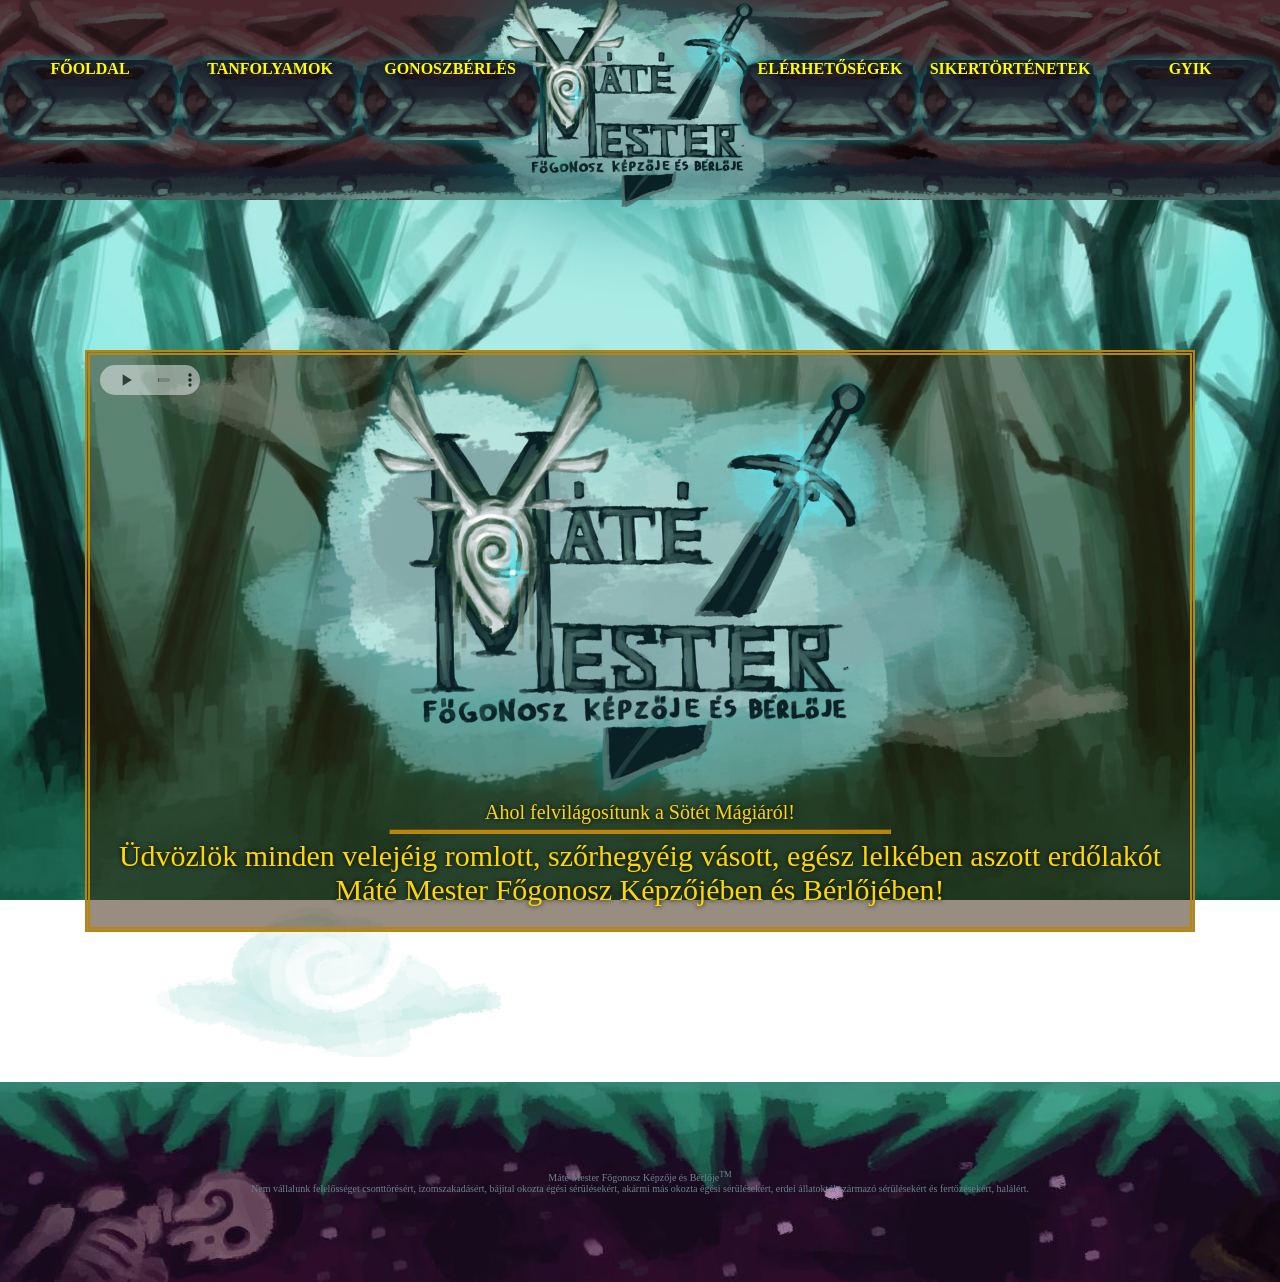
<file: Fő weboldal/index.html>
<!DOCTYPE html>
<html lang = "hu">
    <head>
        <title>Máté Mester Főgonosz Képzője</title>
        <link href = "style/main.css" rel = "stylesheet">
        <link href = "style/index.css" rel = "stylesheet">
        <meta charset = "UTF-8">
    </head>
    <body>
        <img class = "fog" src = "style/pictures/Fog.png" style = "top: 900px; left: 150px;" alt = "Köd">
        <img class = "fog" src = "style/pictures/Fog.png" style = "top: 600px; right: 150px;" alt = "Köd">
        <img class = "fog" src = "style/pictures/Fog.png" style = "top: 300px; left: 150px;" alt = "Köd">
        <header>
            <img class = "logoimg" src = "style/pictures/Logo.png" alt = "Martin Mester Főgonosz Képzője">
            <div class = "menu">
                <a href = "index.html">
                    <div class = "button">
                        <div class = "button-text">FŐOLDAL</div>
                    </div>
                </a>
                <a href = "kikepzo.html">
                    <div class = "button1">
                        <div class = "button-text">TANFOLYAMOK</div>
                    </div>
                </a>
                <a href = "berles.html">
                    <div class = "button">
                        <div class = "button-text">GONOSZBÉRLÉS</div>
                    </div>
                </a>
                <div class = "logo">
                    
                </div>
                <a href = "kapcsolat.html">
                    <div class = "button1">
                        <div class = "button-text">ELÉRHETŐSÉGEK</div>
                    </div>
                </a>
                <a href = "siker.html">
                    <div class = "button">
                        <div class = "button-text">SIKERTÖRTÉNETEK</div>
                    </div>
                </a>
                <a href = "gyik.html">
                    <div class = "button1">
                        <div class = "button-text">GYIK</div>
                    </div>
                </a>
            </div>
        </header>
        <main>
            
            <div class = "main_block">
                <audio autoplay controls>
                    <source src = "style/music/WebsiteTune.wav" type = "audio/wav">
                </audio>
                <img class = "big_logo" src = "style/pictures/Logo.png" alt = "Máté Mester Főgonosz Képzője">
                <div class = "motto text">
                    Ahol felvilágosítunk a Sötét Mágiáról!
                </div>
                <hr class = "text_line" style = "width: 500px">
                <div class = "greeting text">
                    Üdvözlök minden velejéig romlott, szőrhegyéig vásott, egész lelkében aszott erdőlakót Máté Mester Főgonosz Képzőjében és Bérlőjében!
                </div>
            </div>
        </main>
        <footer>
            <span class = "footer_desc">
                Máté Mester Főgonosz Képzője és Bérlője<sup>TM</sup><br>
                Nem vállalunk felelősséget csonttörésért, izomszakadásért, bájital okozta égési sérülésekért, akármi más okozta égési sérülésekért, erdei állatoktól származó sérülésekért és fertőzésekért, halálért.
            </span>
        </footer>
    </body>
</html>
</file>
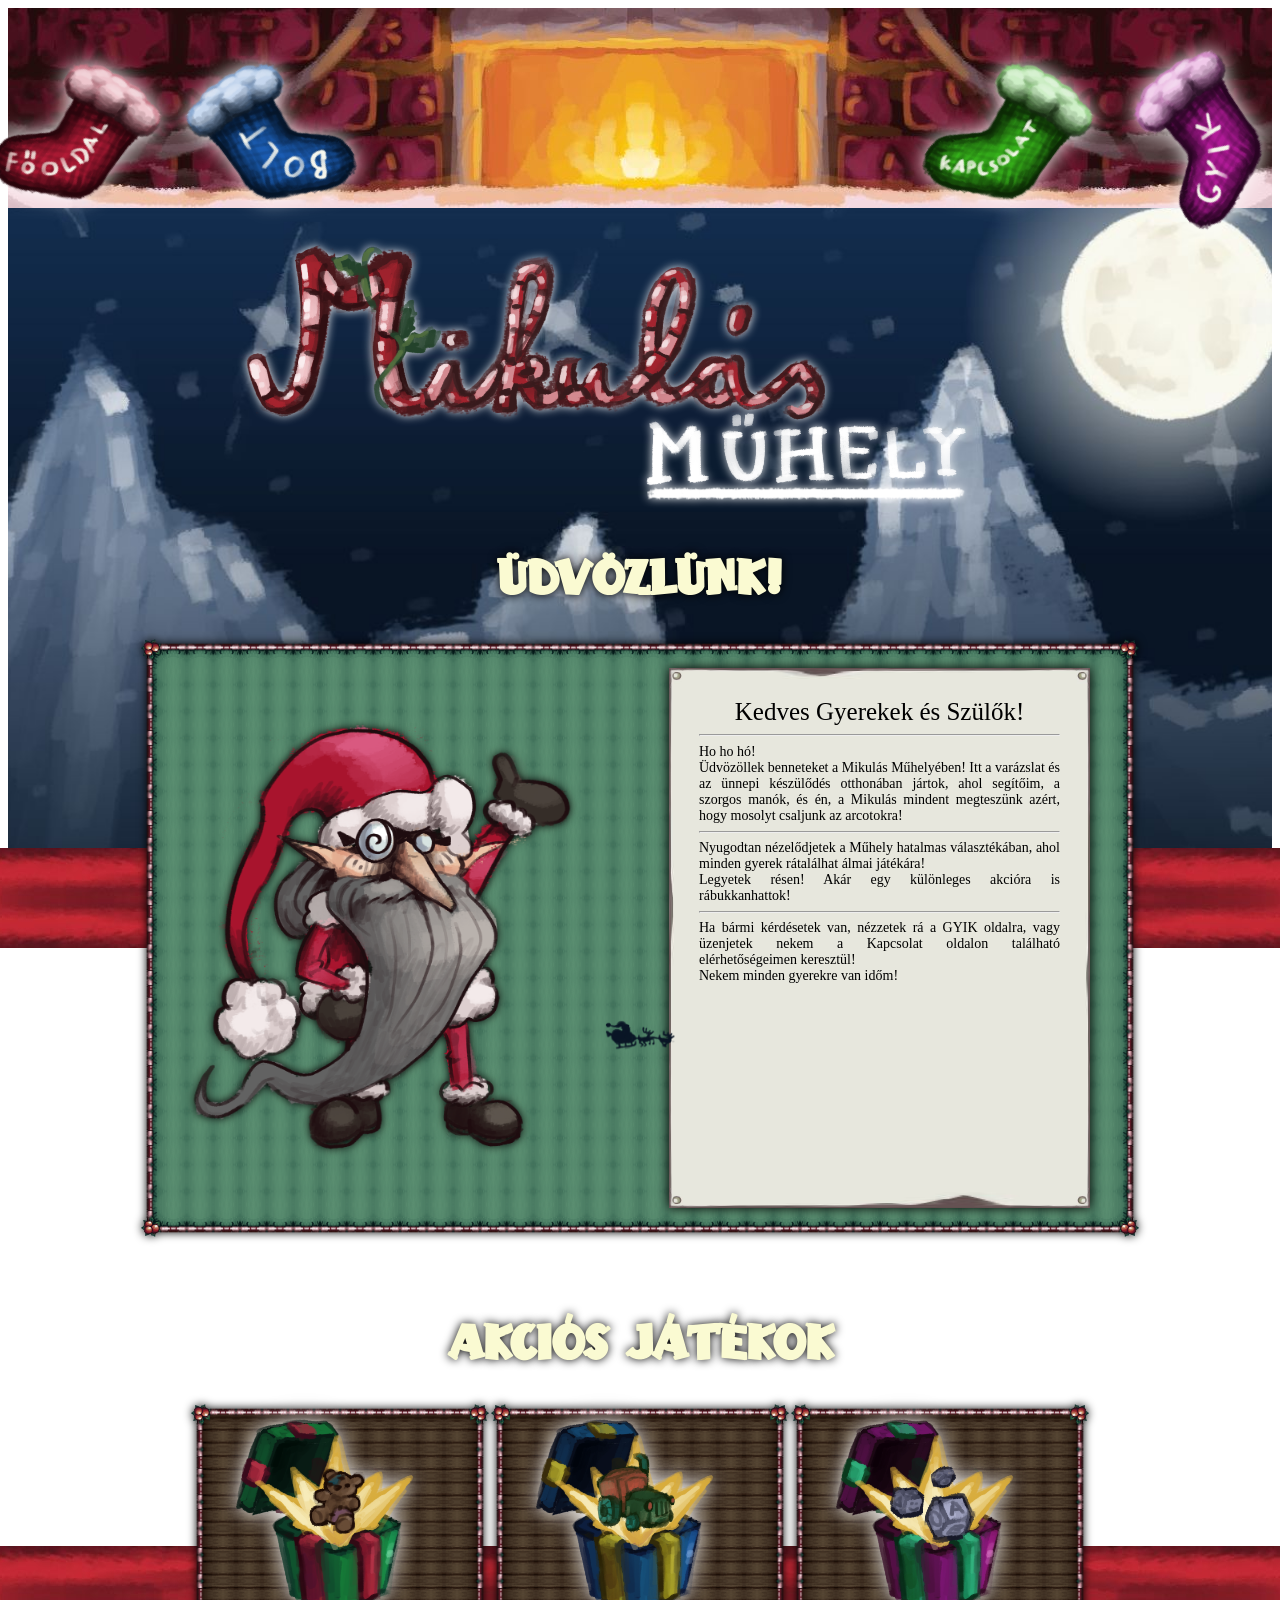
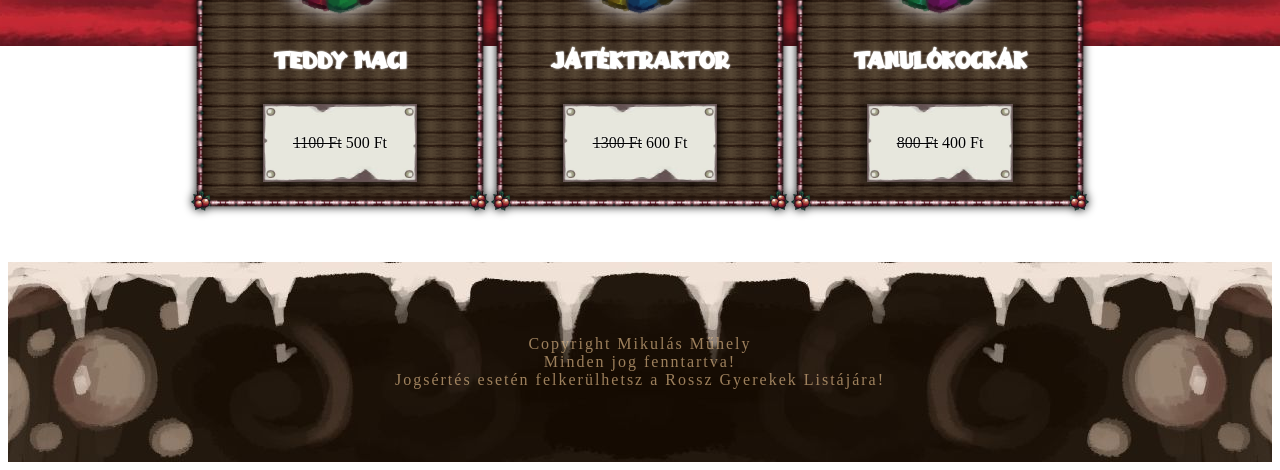
<file: Mikulas/index.html>
<!DOCTYPE html>
<html lang = "hu">
    <head>
        <meta charset = "UTF-8">
        <link rel = "stylesheet" href = "style.css">
        <title>Mikulás Műhely</title>
    </head>
    <body>
        <header>
            <div class = "menu">
                <img src = "images/Sock1.png" class = "button1 button" alt = "Főoldal">
                <img src = "images/Sock2.png" class = "button2 button" alt = "Bolt">
                <div class = "fireplace"></div>
                <img src = "images/Sock3.png" class = "button3 button" alt = "Kapcsolat">
                <img src = "images/Sock4.png" class = "button4 button" alt = "GYIK">
            </div>
        </header>
        <main>
            <img src = "images/Santa.png" alt = "Mikulás a szánon" class = "bg_santa">
            <img class = "logo" src = "images/Logo.png" alt = "Mikulás Műhely">
            <h1>ÜDVÖZLÜNK!</h1>
            <div class = "gifts">
                <div class = "ribbon"></div>
                <div class = "main_block block2 block">
                    <img class = "santa" src = "images/SantaBig.png" alt = "Mikulás">
                    <div class = "greeting_texts paper_block">
                        <div class = "greeting">
                            Kedves Gyerekek és Szülők!
                        </div>
                        <hr>
                        <div class = "greeting_text">
                            Ho ho hó!<br>
                            Üdvözöllek benneteket a Mikulás Műhelyében! Itt a varázslat és az ünnepi készülődés otthonában jártok, 
                            ahol segítőim, a szorgos manók, és én, a Mikulás mindent megteszünk azért, hogy mosolyt csaljunk az arcotokra!
                            <hr>
                            Nyugodtan nézelődjetek a Műhely hatalmas választékában, ahol minden gyerek rátalálhat álmai játékára!<br>
                            Legyetek résen! Akár egy különleges akcióra is rábukkanhattok!
                            <hr>
                            Ha bármi kérdésetek van, nézzetek rá a GYIK oldalra, vagy üzenjetek nekem a Kapcsolat oldalon található elérhetőségeimen keresztül!<br>
                            Nekem minden gyerekre van időm!
                        </div>
                    </div>
                </div>
            </div>
            <h1>AKCIÓS JÁTÉKOK</h1>
            <div class = "gifts">
                <div class = "ribbon"></div>
                <div class = "gift_slot block1 block">
                    <img class = "gift1 gift" src = "images/Present1Open.png" alt = "Zöld Ajándék">
                    <h2>TEDDY MACI</h2>
                    <p class = "paper_block"><span style = "text-decoration: line-through;">1100 Ft</span> 500 Ft</p>
                </div>
                <div class = "gift_slot block1 block">
                    <img class = "gift2 gift" src = "images/Present2Open.png" alt = "Kék Ajándék">
                    <h2>JÁTÉKTRAKTOR</h2>
                    <p class = "paper_block"><span style = "text-decoration: line-through;">1300 Ft</span> 600 Ft</p>
                </div>
                <div class = "gift_slot block1 block">
                    <img class = "gift3 gift" src = "images/Present3Open.png" alt = "Lila Ajándék">
                    <h2>TANULÓKOCKÁK</h2>
                    <p class = "paper_block"><span style = "text-decoration: line-through">800 Ft</span> 400 Ft</p>
                </div>
            </div>
        </main>
        <footer>
            Copyright Mikulás Műhely<br>
            Minden jog fenntartva!<br>
            Jogsértés esetén felkerülhetsz a Rossz Gyerekek Listájára!
        </footer>
    </body>
</html>
</file>
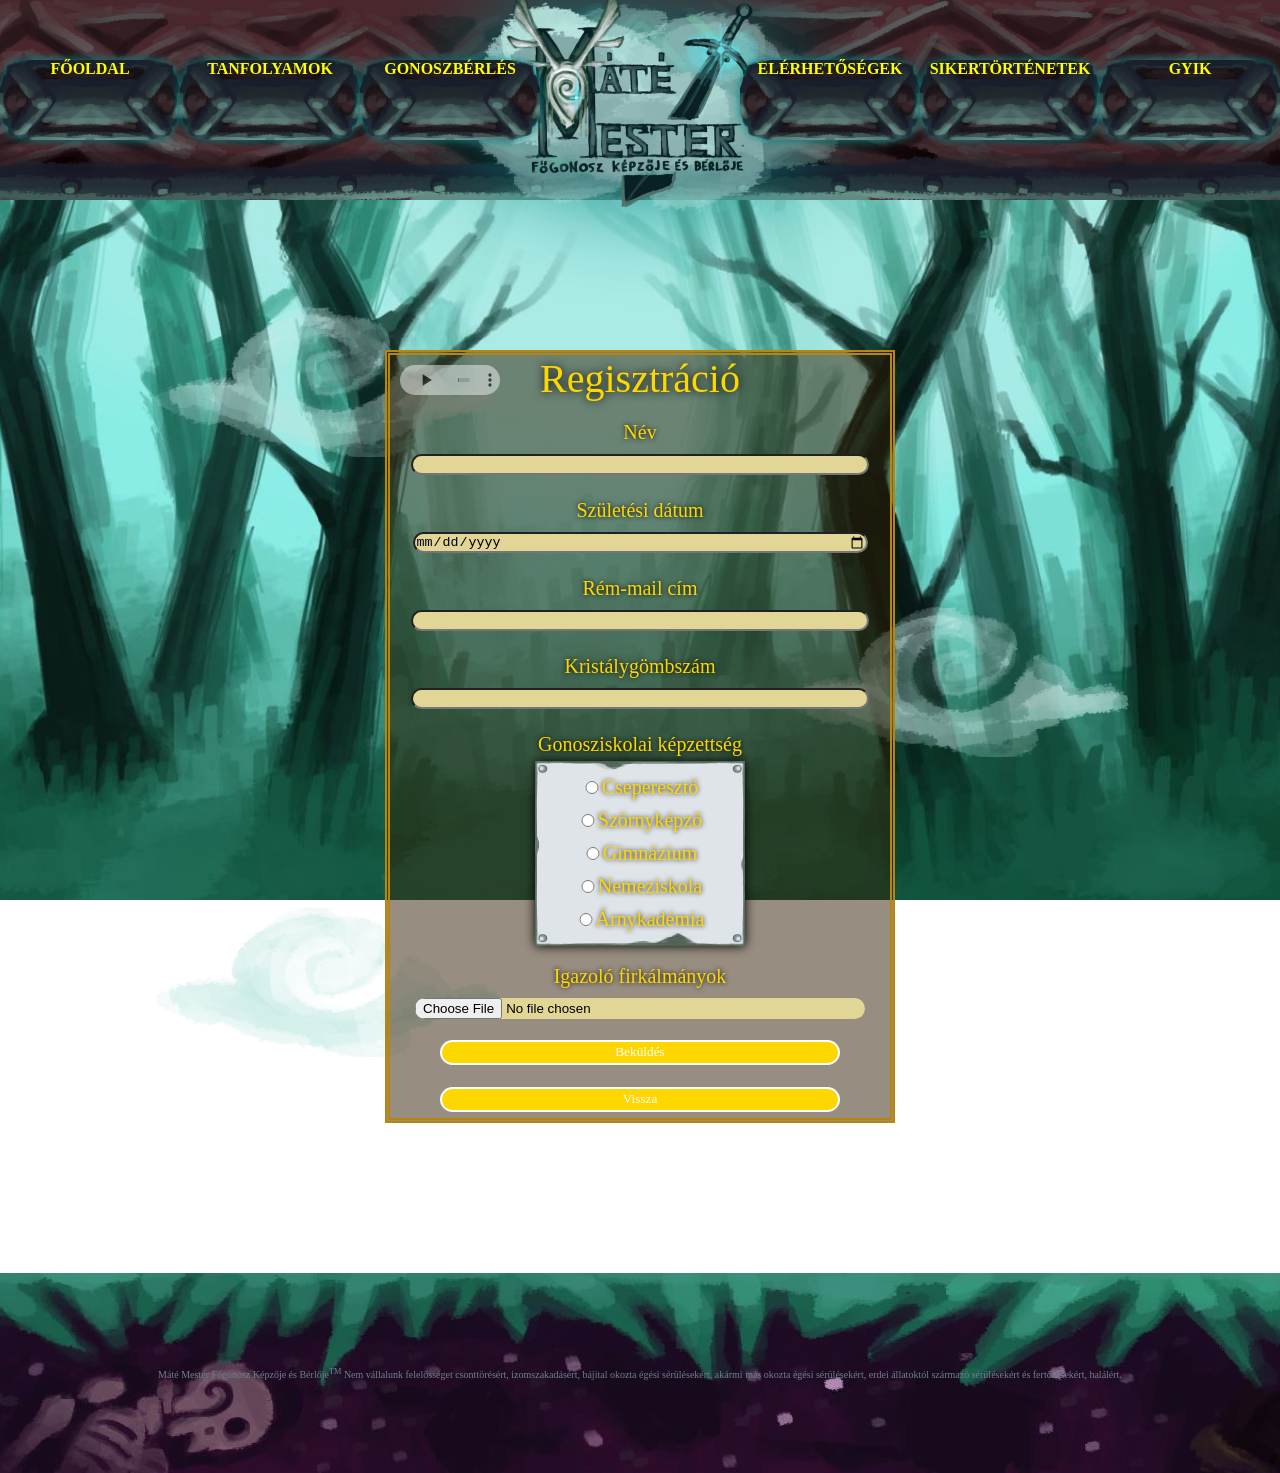
<file: Fő weboldal/beiratkozas.html>
<!DOCTYPE html>
<html lang = "hu">
    <head>
        <title>Máté Mester Főgonosz Képzője</title>
        <link href = "style/main.css" rel = "stylesheet">
        <link href = "style/beiratkozas.css" rel = "stylesheet">
        <meta charset = "UTF-8">
    </head>



    <body>
        <img class = "fog" src = "style/pictures/Fog.png" style = "top: 900px; left: 150px;" alt = "Köd">
        <img class = "fog" src = "style/pictures/Fog.png" style = "top: 600px; right: 150px;" alt = "Köd">
        <img class = "fog" src = "style/pictures/Fog.png" style = "top: 300px; left: 150px;" alt = "Köd">
        <header>
            <img class = "logoimg" src = "style/pictures/Logo.png" alt = "Martin Mester Főgonosz Képzője">
            <div class = "menu">
                <a href = "index.html">
                    <div class = "button">
                        <div class = "button-text">FŐOLDAL</div>
                    </div>
                </a>
                <a href = "kikepzo.html">
                    <div class = "button1">
                        <div class = "button-text">TANFOLYAMOK</div>
                    </div>
                </a>
                <a href = "berles.html">
                    <div class = "button">
                        <div class = "button-text">GONOSZBÉRLÉS</div>
                    </div>
                </a>
                <div class = "logo">
                    
                </div>
                <a href = "kapcsolat.html">
                    <div class = "button1">
                        <div class = "button-text">ELÉRHETŐSÉGEK</div>
                    </div>
                </a>
                <a href = "siker.html">
                    <div class = "button">
                        <div class = "button-text">SIKERTÖRTÉNETEK</div>
                    </div>
                </a>
                <a href = "gyik.html">
                    <div class = "button1">
                        <div class = "button-text">GYIK</div>
                    </div>
                </a>
            </div>
        </header>



        <main>
            <form class = "main_block text" style = "width: 500px;">
                <audio autoplay controls>
                    <source src = "style/music/WebsiteTune.wav" type = "audio/wav">
                </audio>
                <span class = "main_title text">
                    Regisztráció
                </span><br>

                <label>Név</label>
                <input type = "text" required>

                <label>Születési dátum</label>
                <input type = "date" required>

                <label>Rém-mail cím</label>
                <input type = "email" required>

                <label>Kristálygömbszám</label>
                <input type = "tel" required>

                <p>Gonosziskolai képzettség</p>
                <div class = "radios paper_block">
                    <label class = "r_label"><input type = "radio" name = "school">Cseperesztő</label>
                    <label class = "r_label"><input type = "radio" name = "school">Szörnyképző</label>
                    <label class = "r_label"><input type = "radio" name = "school">Gimnázium</label>
                    <label class = "r_label"><input type = "radio" name = "school">Nemeziskola</label>
                    <label class = "r_label"><input type = "radio" name = "school">Árnykadémia</label>
                </div>
                <label>Igazoló firkálmányok</label>
                <input type = "file" required>

                <input type = "submit" class = "form_button" value = "Beküldés" formaction = "index.html">
                <input type = "submit" class = "form_button" value = "Vissza" formaction = "index.html" formnovalidate>
            </form>
        </main>



        <footer>
            <span class = "footer_desc">
                Máté Mester Főgonosz Képzője és Bérlője<sup>TM</sup>
                Nem vállalunk felelősséget csonttörésért, izomszakadásért, bájital okozta égési sérülésekért, akármi más okozta égési sérülésekért, erdei állatoktól származó sérülésekért és fertőzésekért, halálért.
            </span>
        </footer>
    </body>
</html>
</file>
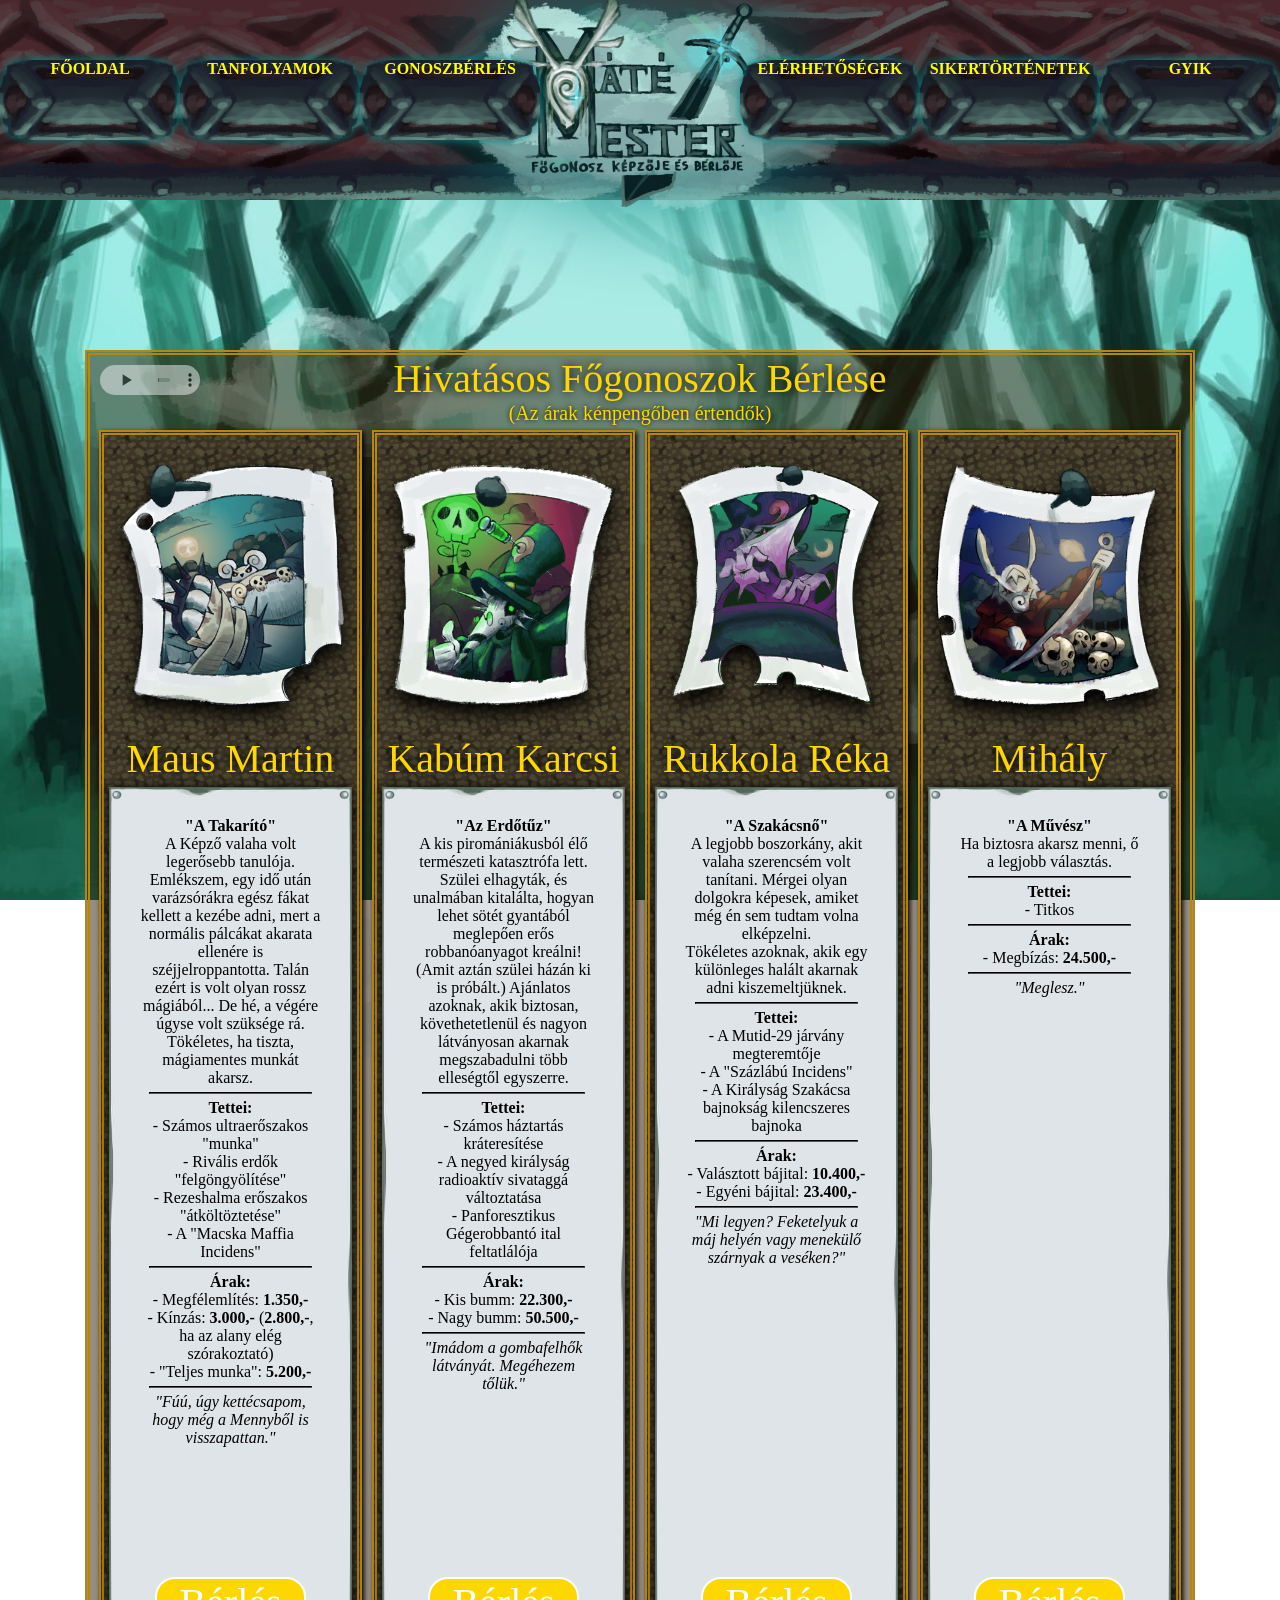
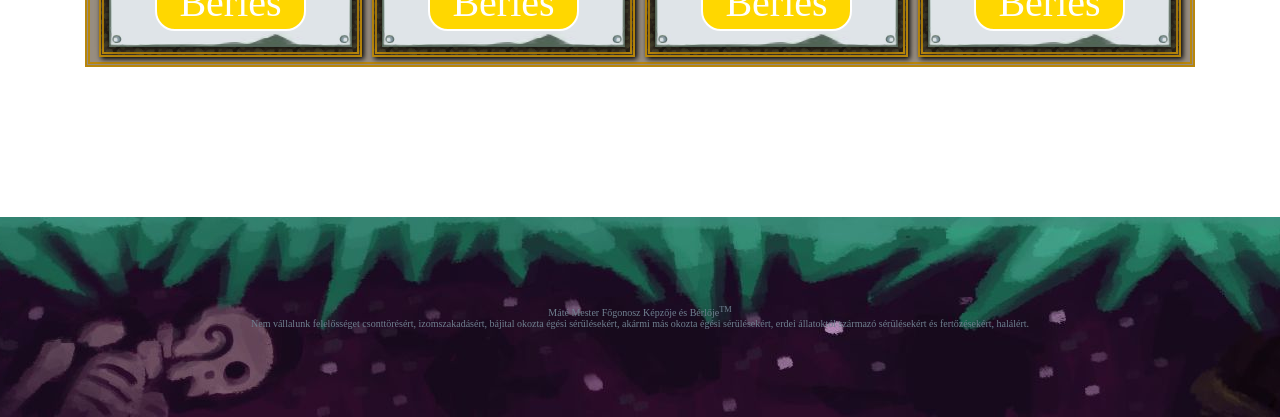
<file: Fő weboldal/berles.html>
<!DOCTYPE html>
<html lang = "hu">
    <head>
        <title>Máté Mester Főgonosz Képzője</title>
        <link href = "style/main.css" rel = "stylesheet">
        <link href = "style/berles.css" rel = "stylesheet">
        <meta charset = "UTF-8">
    </head>
    <body>
        <img class = "fog" src = "style/pictures/Fog.png" style = "top: 900px; left: 150px;" alt = "Köd">
        <img class = "fog" src = "style/pictures/Fog.png" style = "top: 600px; right: 150px;" alt = "Köd">
        <img class = "fog" src = "style/pictures/Fog.png" style = "top: 300px; left: 150px;" alt = "Köd">
        <header>
            <img class = "logoimg" src = "style/pictures/Logo.png" alt = "Martin Mester Főgonosz Képzője">
            <div class = "menu">
                <a href = "index.html">
                    <div class = "button">
                        <div class = "button-text">FŐOLDAL</div>
                    </div>
                </a>
                <a href = "kikepzo.html">
                    <div class = "button1">
                        <div class = "button-text">TANFOLYAMOK</div>
                    </div>
                </a>
                <a href = "berles.html">
                    <div class = "button">
                        <div class = "button-text">GONOSZBÉRLÉS</div>
                    </div>
                </a>
                <div class = "logo">
                    
                </div>
                <a href = "kapcsolat.html">
                    <div class = "button1">
                        <div class = "button-text">ELÉRHETŐSÉGEK</div>
                    </div>
                </a>
                <a href = "siker.html">
                    <div class = "button">
                        <div class = "button-text">SIKERTÖRTÉNETEK</div>
                    </div>
                </a>
                <a href = "gyik.html">
                    <div class = "button1">
                        <div class = "button-text">GYIK</div>
                    </div>
                </a>
            </div>
        </header>
        <main>
            <div class = "main_block">
                <audio autoplay controls>
                    <source src = "style/music/WebsiteTune.wav" type = "audio/wav">
                </audio>
                <span class = "main_title text">
                    Hivatásos Főgonoszok Bérlése<br>
                </span>
                <span class = "main_desc">
                    (Az árak kénpengőben értendők)
                </span>
                <div class = "villain_profiles">
                    <div class = "villain_profile board_block">
                        <img class = "villain_photo" src = "style/pictures/Villain1.png" alt = "Mortimer Maus">
                        <div class = "villain_info">
                            <span class = "villain_title text">Maus Martin</span>
                            <div class = "villain_desc paper_block">
                                <div class = "villain_text">
                                    <b>"A Takarító"</b><br>
                                    A Képző valaha volt legerősebb tanulója. Emlékszem, egy idő után varázsórákra egész fákat kellett a kezébe adni, mert a normális pálcákat akarata ellenére
                                    is széjjelroppantotta. Talán ezért is volt olyan rossz mágiából... De hé, a végére úgyse volt szüksége rá.
                                    Tökéletes, ha tiszta, mágiamentes munkát akarsz.
                                    <hr class = "note_line">
                                    <b>Tettei:</b><br>
                                    - Számos ultraerőszakos "munka"<br>
                                    - Rivális erdők "felgöngyölítése"<br>
                                    - Rezeshalma erőszakos "átköltöztetése"<br>
                                    - A "Macska Maffia Incidens"<br>
                                    <hr class = "note_line">
                                    <b>Árak:</b><br>
                                    - Megfélemlítés: <b>1.350,-</b><br>
                                    - Kínzás: <b>3.000,-</b> (<b>2.800,-</b>, ha az alany elég szórakoztató)<br>
                                    - "Teljes munka": <b>5.200,-</b><br>
                                    <hr class = "note_line">
                                    <i>"Fúú, úgy kettécsapom, hogy még a Mennyből is visszapattan."</i><br>
                                </div>
                                    <div class = "villain_hire">
                                        <a href = "beiratkozas.html">Bérlés</a>
                                    </div>
                                
                            </div>
                        </div>
                    </div>
                    <div class = "villain_profile board_block">
                        <img class = "villain_photo" src = "style/pictures/Villain2.png" alt = "Mortimer Maus">
                        <div class = "villain_info">
                            <span class = "villain_title text">Kabúm Karcsi</span>
                            <div class = "villain_desc paper_block">
                                <div class = "villain_text">
                                    <b>"Az Erdőtűz"</b><br>
                                    A kis piromániákusból élő természeti katasztrófa lett. Szülei elhagyták, és unalmában kitalálta, hogyan lehet sötét gyantából meglepően erős robbanóanyagot 
                                    kreálni!
                                    (Amit aztán szülei házán ki is próbált.)
                                    Ajánlatos azoknak, akik biztosan, követhetetlenül és nagyon látványosan akarnak megszabadulni több elleségtől egyszerre.
                                    <hr class = "note_line">
                                    <b>Tettei:</b><br>
                                    - Számos háztartás kráteresítése<br>
                                    - A negyed királyság radioaktív sivataggá változtatása<br>
                                    - Panforesztikus Gégerobbantó ital feltatlálója<br>
                                    <hr class = "note_line">
                                    <b>Árak:</b><br>
                                    - Kis bumm: <b>22.300,-</b><br>
                                    - Nagy bumm: <b>50.500,-</b><br>
                                    <hr class = "note_line">
                                    <i>"Imádom a gombafelhők látványát. Megéhezem tőlük."</i><br>
                                </div>
                                    <div class = "villain_hire">
                                        <a href = "beiratkozas.html">Bérlés</a>
                                    </div>
                                
                            </div>
                        </div>
                    </div>
                    <div class = "villain_profile board_block">
                        <img class = "villain_photo" src = "style/pictures/Villain3.png" alt = "Mortimer Maus">
                        <div class = "villain_info">
                            <span class = "villain_title text">Rukkola Réka</span>
                            <div class = "villain_desc paper_block">
                                <div class = "villain_text">
                                    <b>"A Szakácsnő"</b><br>
                                    A legjobb boszorkány, akit valaha szerencsém volt tanítani. Mérgei olyan dolgokra képesek, amiket még én sem tudtam volna elképzelni.<br>
                                    Tökéletes azoknak, akik egy különleges halált akarnak adni kiszemeltjüknek.
                                    <hr class = "note_line">
                                    <b>Tettei:</b><br>
                                    - A Mutid-29 járvány megteremtője<br>
                                    - A "Százlábú Incidens"<br>
                                    - A Királyság Szakácsa bajnokság kilencszeres bajnoka
                                    <hr class = "note_line">
                                    <b>Árak:</b><br>
                                    - Valásztott bájital: <b>10.400,-</b><br>
                                    - Egyéni bájital: <b>23.400,-</b>
                                    <hr class = "note_line">
                                    <i>"Mi legyen? Feketelyuk a máj helyén vagy menekülő szárnyak a veséken?"</i><br>
                                </div>
                                    <div class = "villain_hire">
                                        <a href = "beiratkozas.html">Bérlés</a>
                                    </div>
                                
                                
                            </div>
                        </div>
                    </div>
                    <div class = "villain_profile board_block">
                        <img class = "villain_photo" src = "style/pictures/Villain4.png" alt = "Mortimer Maus">
                        <div class = "villain_info">
                            <span class = "villain_title text">Mihály</span>
                            <div class = "villain_desc paper_block">
                                <div class = "villain_text">
                                    <b>"A Művész"</b><br>
                                    Ha biztosra akarsz menni, ő a legjobb választás.
                                    <hr class = "note_line">
                                    <b>Tettei:</b><br>
                                    - Titkos
                                    <hr class = "note_line">
                                    <b>Árak:</b><br>
                                    - Megbízás: <b>24.500,-</b>
                                    <hr class = "note_line">
                                    <i>"Meglesz."</i><br>
                                </div>
                                    <div class = "villain_hire">
                                        <a href = "beiratkozas.html">Bérlés</a>
                                    </div>
                                
                            </div>
                        </div>
                    </div>
                </div>
            </div>
        </main>
        <footer>
            <span class = "footer_desc">
                Máté Mester Főgonosz Képzője és Bérlője<sup>TM</sup><br>
                Nem vállalunk felelősséget csonttörésért, izomszakadásért, bájital okozta égési sérülésekért, akármi más okozta égési sérülésekért, erdei állatoktól származó sérülésekért és fertőzésekért, halálért.
            </span>
        </footer>
    </body>
</html>
</file>
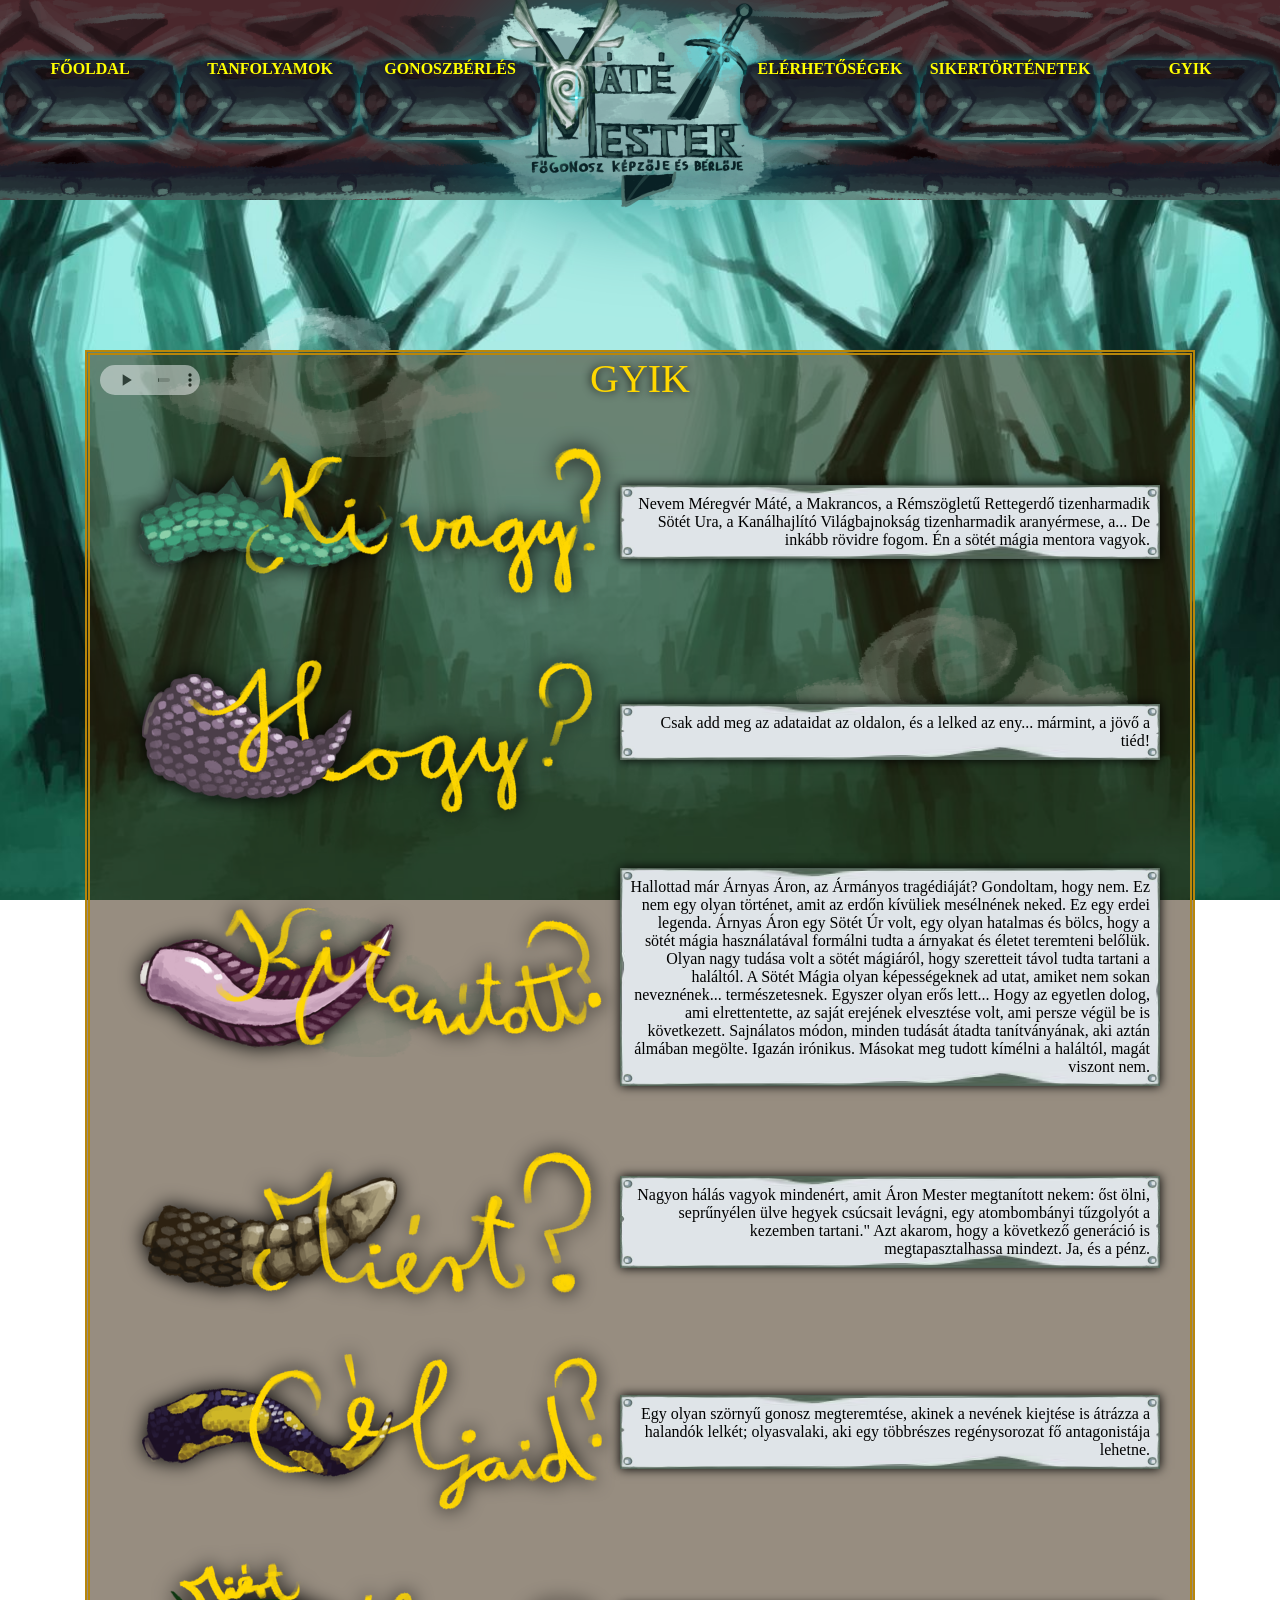
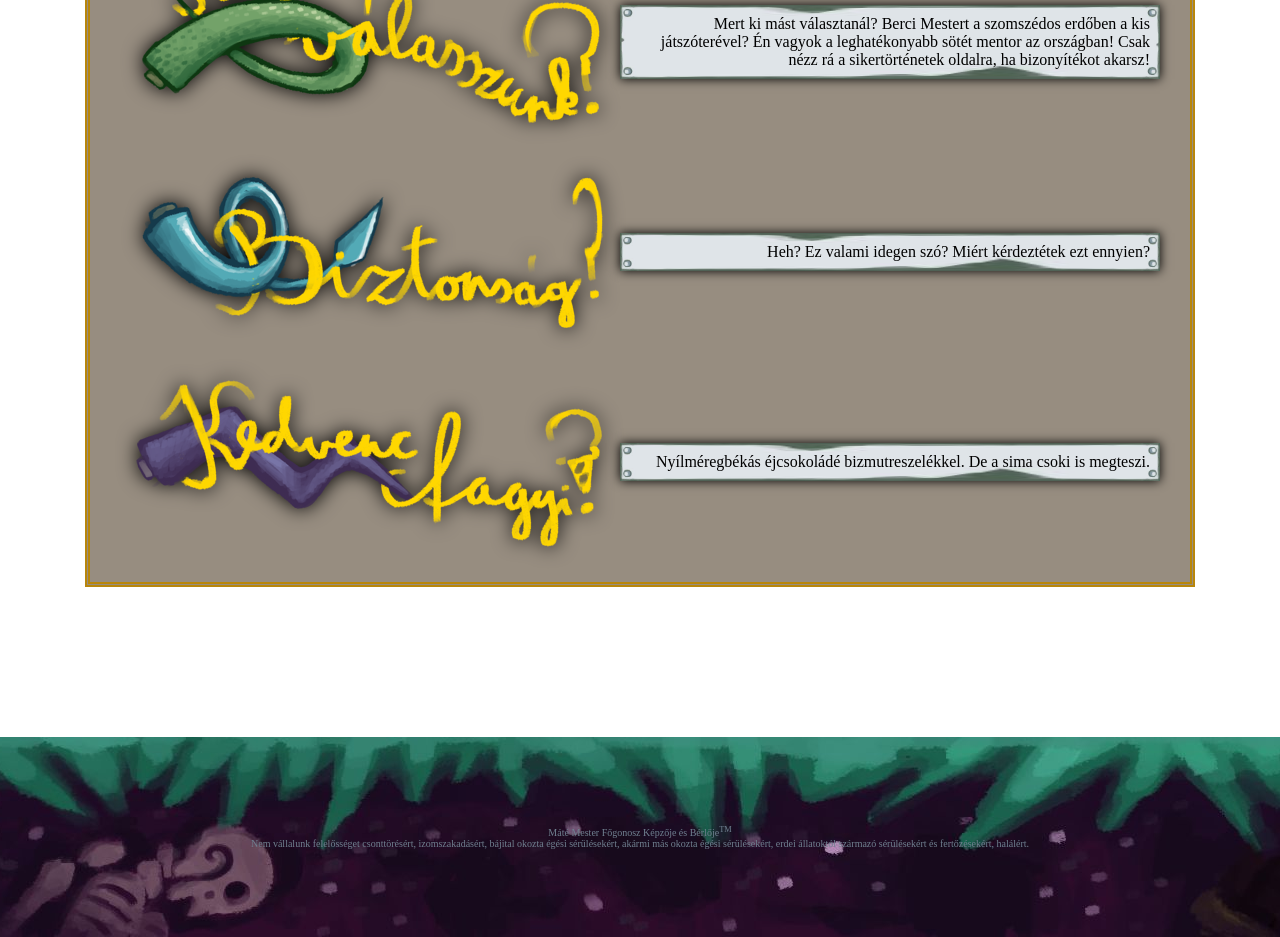
<file: Fő weboldal/gyik.html>
<!DOCTYPE html>
<html lang = "hu">
    <head>
        <title>Máté Mester Főgonosz Képzője</title>
        <link href = "style/main.css" rel = "stylesheet">
        <link href = "style/gyik.css" rel = "stylesheet">
        <meta charset = "UTF-8">
    </head>
    <body>
        <img class = "fog" src = "style/pictures/Fog.png" style = "top: 900px; left: 150px;" alt = "Köd">
        <img class = "fog" src = "style/pictures/Fog.png" style = "top: 600px; right: 150px;" alt = "Köd">
        <img class = "fog" src = "style/pictures/Fog.png" style = "top: 300px; left: 150px;" alt = "Köd">
        <header>
            <img class = "logoimg" src = "style/pictures/Logo.png" alt = "Martin Mester Főgonosz Képzője">
            <div class = "menu">
                <a href = "index.html">
                    <div class = "button">
                        <div class = "button-text">FŐOLDAL</div>
                    </div>
                </a>
                <a href = "kikepzo.html">
                    <div class = "button1">
                        <div class = "button-text">TANFOLYAMOK</div>
                    </div>
                </a>
                <a href = "berles.html">
                    <div class = "button">
                        <div class = "button-text">GONOSZBÉRLÉS</div>
                    </div>
                </a>
                <div class = "logo">
                    
                </div>
                <a href = "kapcsolat.html">
                    <div class = "button1">
                        <div class = "button-text">ELÉRHETŐSÉGEK</div>
                    </div>
                </a>
                <a href = "siker.html">
                    <div class = "button">
                        <div class = "button-text">SIKERTÖRTÉNETEK</div>
                    </div>
                </a>
                <a href = "gyik.html">
                    <div class = "button1">
                        <div class = "button-text">GYIK</div>
                    </div>
                </a>
            </div>
        </header>
        <main>
            <div class = "main_block">
                <audio autoplay controls>
                    <source src = "style/music/WebsiteTune.wav" type = "audio/wav">
                </audio>
                <span class = "main_title text">
                    GYIK
                </span>
                <div class = "question_answer">
                    <img class = "question" src = "style/pictures/FAQ1.png" alt = "Ki vagy?">
                    <p class = "answer paper_block">
                        Nevem Méregvér Máté, a Makrancos, a Rémszögletű Rettegerdő tizenharmadik Sötét Ura, a Kanálhajlító Világbajnokság tizenharmadik aranyérmese, a... 
                        De inkább rövidre fogom. Én a sötét mágia mentora vagyok.
                    </p>
                </div>
                <div class = "question_answer">
                    <img class = "question" src = "style/pictures/FAQ2.png" alt = "Hogy?">
                    <p class = "answer paper_block">
                        Csak add meg az adataidat az oldalon, és a lelked az eny... mármint, a jövő a tiéd!
                    </p>
                </div>
                <div class = "question_answer">
                    <img class = "question" src = "style/pictures/FAQ3.png" alt = "Ki tanított?">
                    <p class = "answer paper_block">
                        Hallottad már Árnyas Áron, az Ármányos tragédiáját? Gondoltam, hogy nem. Ez nem egy olyan történet, 
                        amit az erdőn kívüliek mesélnének neked. Ez egy erdei legenda. Árnyas Áron egy Sötét Úr volt, egy olyan hatalmas és bölcs,
                        hogy a sötét mágia használatával formálni tudta a árnyakat és életet teremteni belőlük. Olyan nagy tudása volt a sötét mágiáról,
                        hogy szeretteit távol tudta tartani a haláltól.
                        A Sötét Mágia olyan képességeknek ad utat, amiket nem sokan neveznének... természetesnek.
                        Egyszer olyan erős lett... Hogy az egyetlen dolog, ami elrettentette, az saját erejének elvesztése volt, ami persze végül be is 
                        következett. Sajnálatos módon, minden tudását átadta tanítványának, aki aztán álmában megölte. Igazán irónikus. Másokat meg tudott 
                        kímélni a haláltól, magát viszont nem.
                    </p>
                </div>
                <div class = "question_answer">
                    <img class = "question" src = "style/pictures/FAQ4.png" alt = "Miért?">
                    <p class = "answer paper_block">
                        Nagyon hálás vagyok mindenért, amit Áron Mester megtanított nekem: őst ölni, seprűnyélen ülve hegyek csúcsait levágni, egy atombombányi tűzgolyót a kezemben tartani."
                        Azt akarom, hogy a következő generáció is megtapasztalhassa mindezt. Ja, és a pénz.
                    </p>
                </div>
                <div class = "question_answer">
                    <img class = "question" src = "style/pictures/FAQ5.png" alt = "Céljaid?">
                    <p class = "answer paper_block">
                        Egy olyan szörnyű gonosz megteremtése, akinek a nevének kiejtése is átrázza a halandók lelkét; olyasvalaki, aki egy többrészes regénysorozat fő antagonistája lehetne.
                    </p>
                </div>
                <div class = "question_answer">
                    <img class = "question" src = "style/pictures/FAQ6.png" alt = "Miért válasszunk?">
                    <p class = "answer paper_block">
                        Mert ki mást választanál? Berci Mestert a szomszédos erdőben a kis játszóterével? Én vagyok a leghatékonyabb sötét mentor az országban! Csak nézz rá a sikertörténetek oldalra, ha
                        bizonyítékot akarsz!
                    </p>
                </div>
                <div class = "question_answer">
                    <img class = "question" src = "style/pictures/FAQ7.png" alt = "Biztonság?">
                    <p class = "answer paper_block">
                        Heh? Ez valami idegen szó? Miért kérdeztétek ezt ennyien?
                    </p>
                </div>
                <div class = "question_answer">
                    <img class = "question" src = "style/pictures/FAQ8.png" alt = "Kedvenc fagyi?">
                    <p class = "answer paper_block">
                        Nyílméregbékás éjcsokoládé bizmutreszelékkel. De a sima csoki is megteszi.
                    </p>
                </div>
            </div>
        </main>
        <footer>
            <p class = "footer_desc">
                Máté Mester Főgonosz Képzője és Bérlője<sup>TM</sup><br>
                Nem vállalunk felelősséget csonttörésért, izomszakadásért, bájital okozta égési sérülésekért, akármi más okozta égési sérülésekért, erdei állatoktól származó sérülésekért és fertőzésekért, halálért.
            </p>
        </footer>
    </body>
</html>
</file>
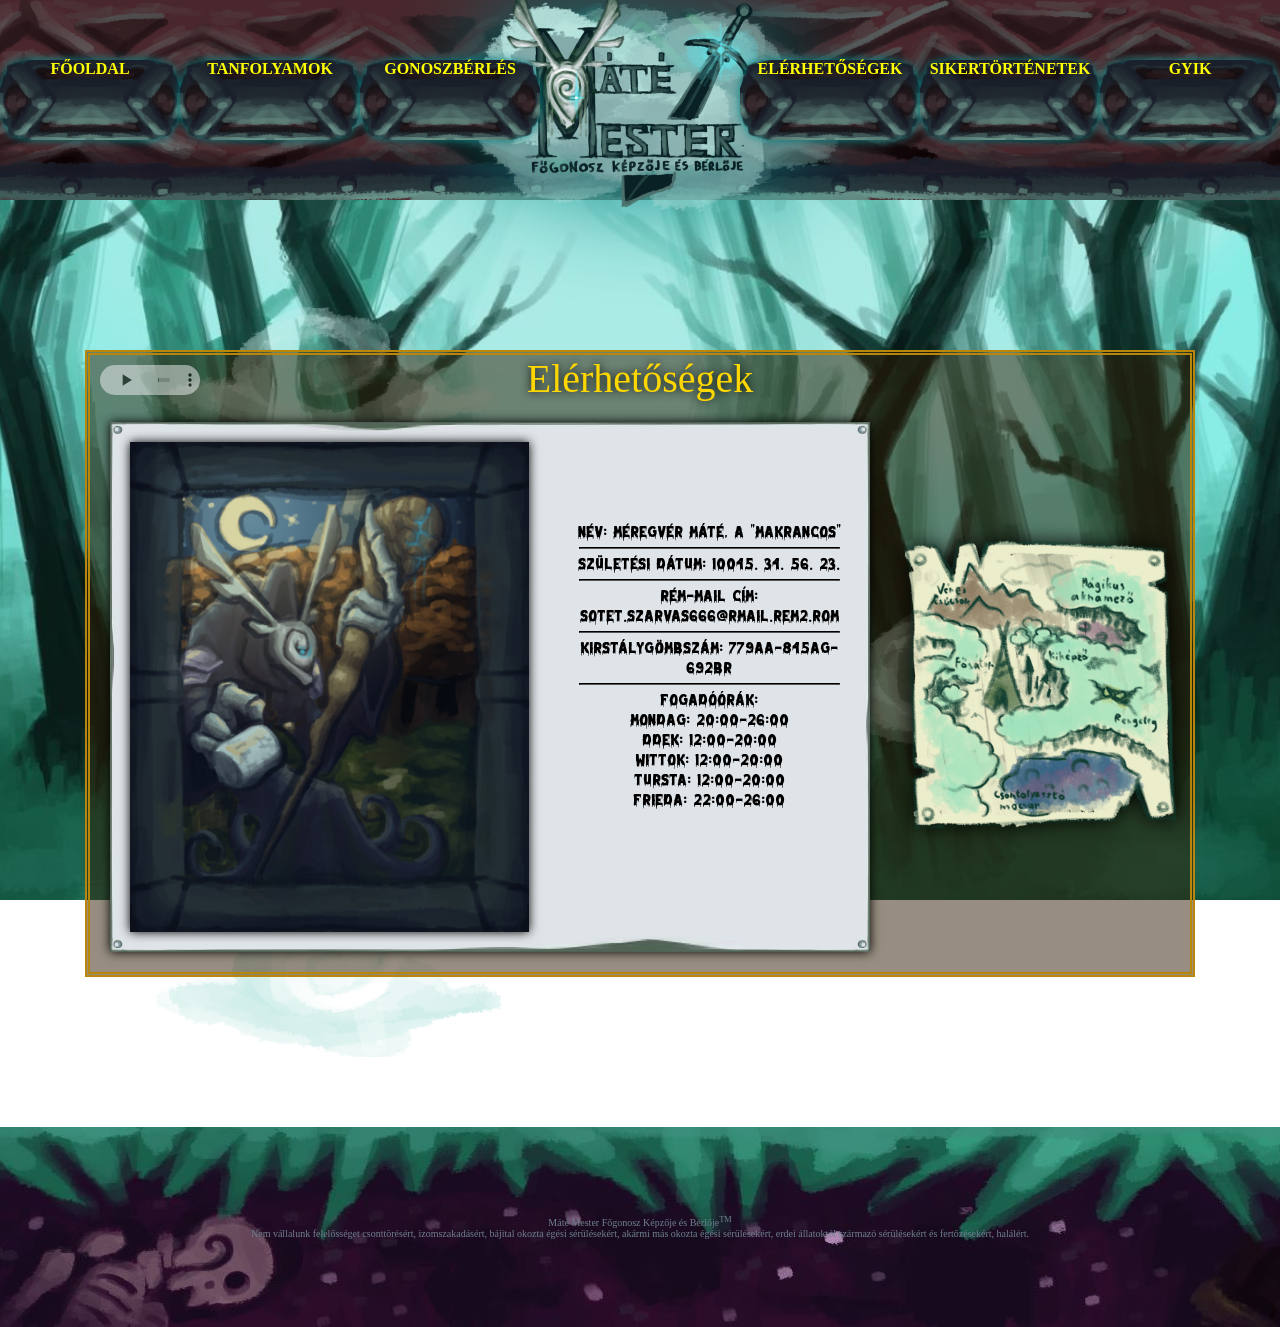
<file: Fő weboldal/kapcsolat.html>
<!DOCTYPE html>
<html lang = "hu">
    <head>
        <title>Máté Mester Főgonosz Képzője</title>
        <link href = "style/main.css" rel = "stylesheet">
        <link href = "style/kapcsolat.css" rel = "stylesheet">
        <meta charset = "UTF-8">
    </head>
    <body>
        <img class = "fog" src = "style/pictures/Fog.png" style = "top: 900px; left: 150px;" alt = "Köd">
        <img class = "fog" src = "style/pictures/Fog.png" style = "top: 600px; right: 150px;" alt = "Köd">
        <img class = "fog" src = "style/pictures/Fog.png" style = "top: 300px; left: 150px;" alt = "Köd">
        <header>
            <img class = "logoimg" src = "style/pictures/Logo.png" alt = "Martin Mester Főgonosz Képzője">
            <div class = "menu">
                <a href = "index.html">
                    <div class = "button">
                        <div class = "button-text">FŐOLDAL</div>
                    </div>
                </a>
                <a href = "kikepzo.html">
                    <div class = "button1">
                        <div class = "button-text">TANFOLYAMOK</div>
                    </div>
                </a>
                <a href = "berles.html">
                    <div class = "button">
                        <div class = "button-text">GONOSZBÉRLÉS</div>
                    </div>
                </a>
                <div class = "logo">
                    
                </div>
                <a href = "kapcsolat.html">
                    <div class = "button1">
                        <div class = "button-text">ELÉRHETŐSÉGEK</div>
                    </div>
                </a>
                <a href = "siker.html">
                    <div class = "button">
                        <div class = "button-text">SIKERTÖRTÉNETEK</div>
                    </div>
                </a>
                <a href = "gyik.html">
                    <div class = "button1">
                        <div class = "button-text">GYIK</div>
                    </div>
                </a>
            </div>
        </header>
        <main>
            <div class = "main_block">
                <audio autoplay controls>
                    <source src = "style/music/WebsiteTune.wav" type = "audio/wav">
                </audio>
                <span class = "main_title text">
                    Elérhetőségek
                </span>
                <div class = "contactbox">
                    
                    <div class = "contacts paper_block">
                        <img class = "portrait" src = "style/pictures/MateMester.png" alt = "Ősetétsége, Máté Mester">
                        <div class = "info">
                            Név: Méregvér Máté, a "Makrancos"
                            <hr class = "note_line">
                            Születési dátum: 10045. 34. 56. 23.
                            <hr class = "note_line">
                            Rém-mail cím: sotet.szarvas666@rmail.rem2.rom
                            <hr class = "note_line">
                            Kirstálygömbszám: 779AA-845AG-692BR
                            <hr class = "note_line">
                            Fogadóórák:<br>
                            Mondag: 20:00-26:00<br>
                            Ddek: 12:00-20:00<br>
                            Wittok: 12:00-20:00<br>
                            Tursta: 12:00-20:00<br>
                            Frieda: 22:00-26:00
                        </div>
                    </div>
                        
                    <img class = "map" src = "style/pictures/Map.png" alt = "Rémszögletű Rettegerdő">
                    
                </div>
            </div>
        </main>
        <footer>
            <span class = "footer_desc">
                Máté Mester Főgonosz Képzője és Bérlője<sup>TM</sup><br>
                Nem vállalunk felelősséget csonttörésért, izomszakadásért, bájital okozta égési sérülésekért, akármi más okozta égési sérülésekért, erdei állatoktól származó sérülésekért és fertőzésekért, halálért.
            </span>
        </footer>
    </body>
</html>
</file>
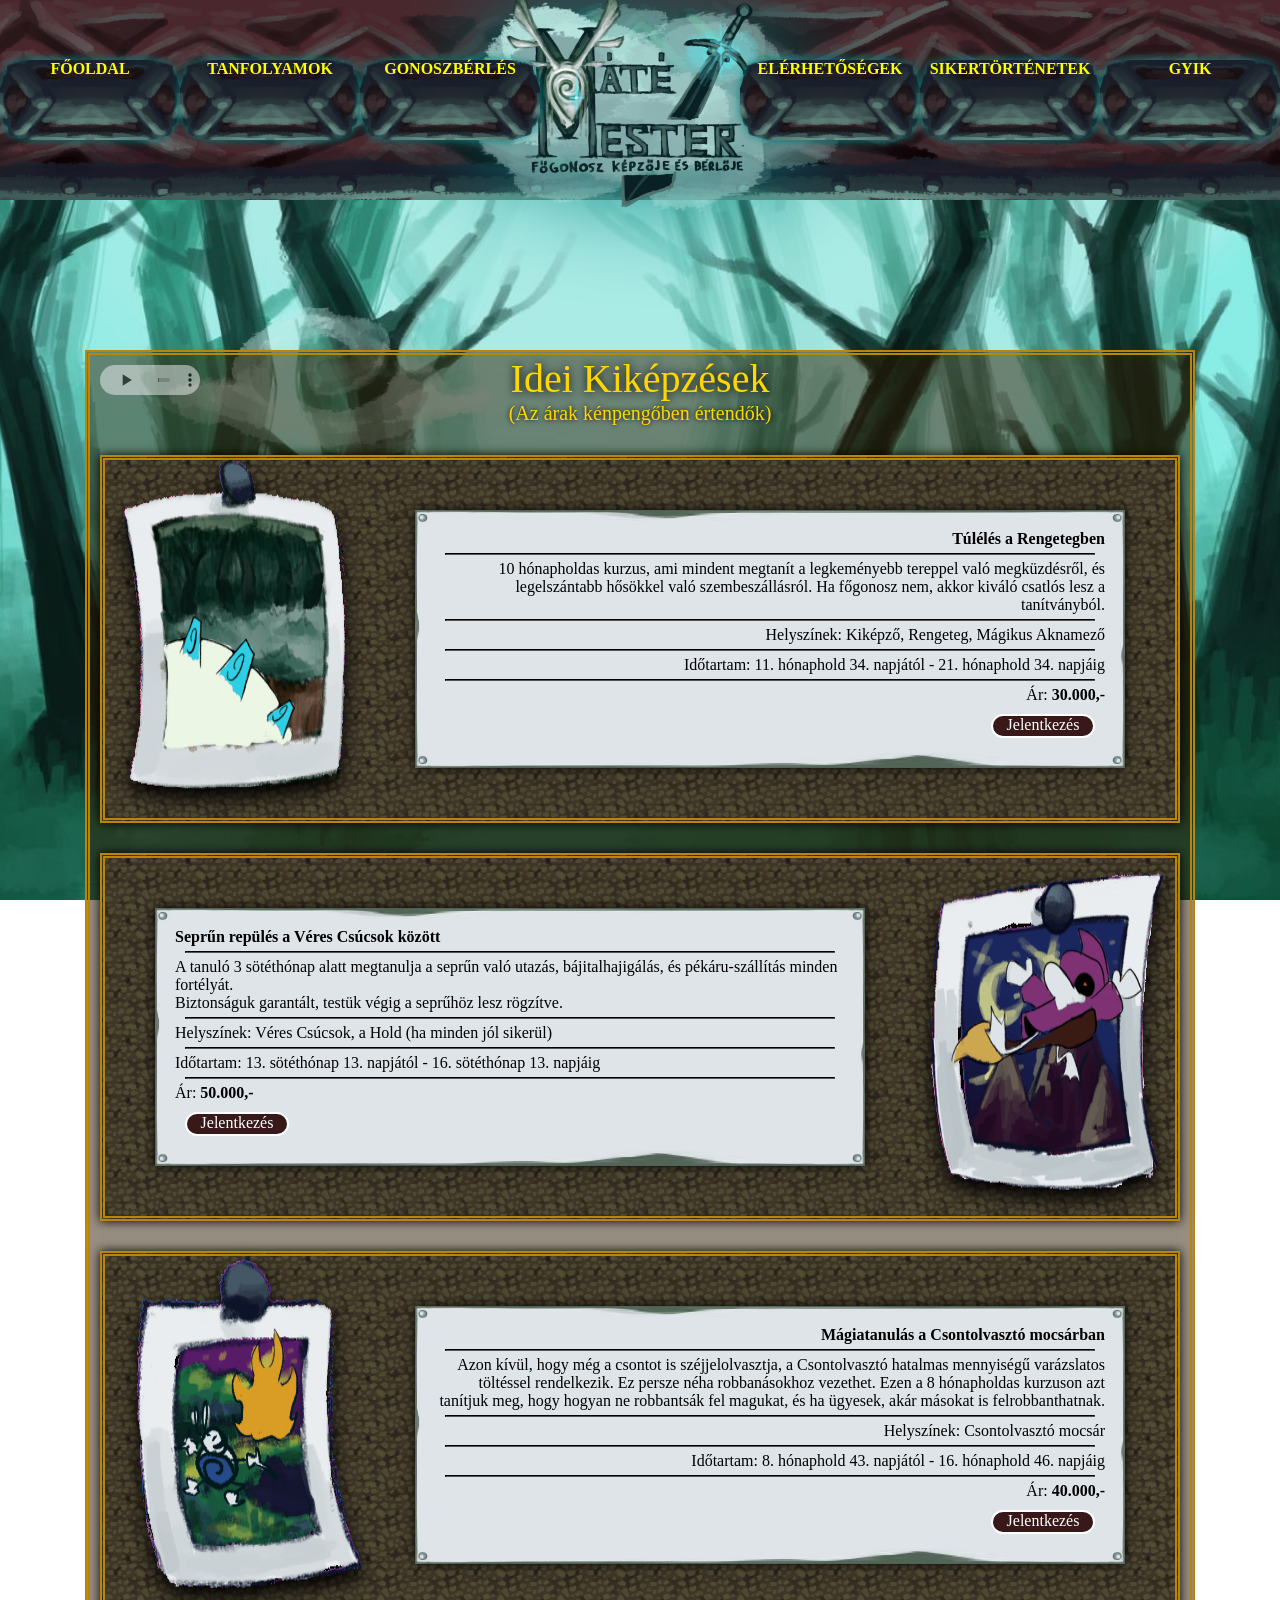
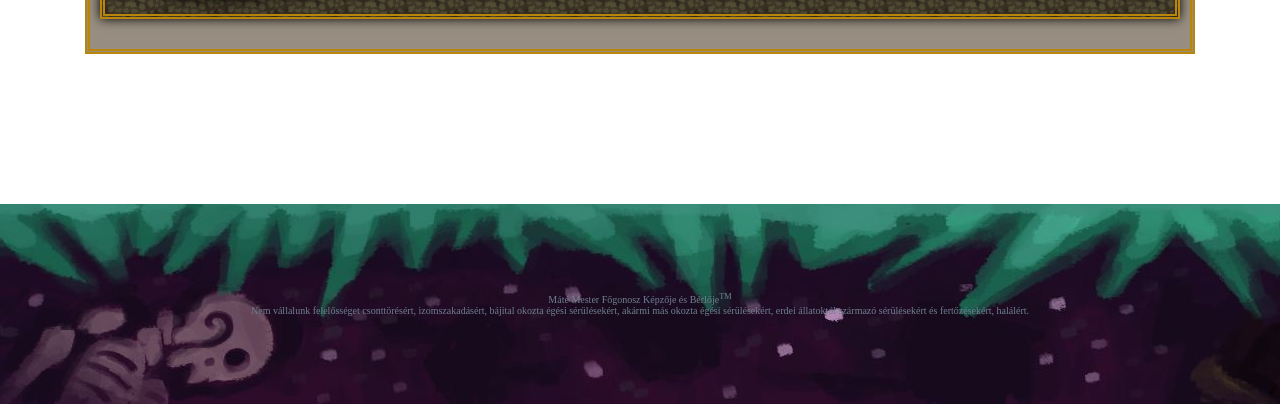
<file: Fő weboldal/kikepzo.html>
<!DOCTYPE html>
<html lang = "hu">
    <head>
        <title>Máté Mester Főgonosz Képzője</title>
        <link href = "style/main.css" rel = "stylesheet">
        <link href = "style/kikepzo.css" rel = "stylesheet">
        <meta charset = "UTF-8">
    </head>
    <body>
        <img class = "fog" src = "style/pictures/Fog.png" style = "top: 900px; left: 150px;" alt = "Köd">
        <img class = "fog" src = "style/pictures/Fog.png" style = "top: 600px; right: 150px;" alt = "Köd">
        <img class = "fog" src = "style/pictures/Fog.png" style = "top: 300px; left: 150px;" alt = "Köd">
        <header>
            <img class = "logoimg" src = "style/pictures/Logo.png" alt = "Martin Mester Főgonosz Képzője">
            <div class = "menu">
                <a href = "index.html">
                    <div class = "button">
                        <div class = "button-text">FŐOLDAL</div>
                    </div>
                </a>
                <a href = "kikepzo.html">
                    <div class = "button1">
                        <div class = "button-text">TANFOLYAMOK</div>
                    </div>
                </a>
                <a href = "berles.html">
                    <div class = "button">
                        <div class = "button-text">GONOSZBÉRLÉS</div>
                    </div>
                </a>
                <div class = "logo">
                    
                </div>
                <a href = "kapcsolat.html">
                    <div class = "button1">
                        <div class = "button-text">ELÉRHETŐSÉGEK</div>
                    </div>
                </a>
                <a href = "siker.html">
                    <div class = "button">
                        <div class = "button-text">SIKERTÖRTÉNETEK</div>
                    </div>
                </a>
                <a href = "gyik.html">
                    <div class = "button1">
                        <div class = "button-text">GYIK</div>
                    </div>
                </a>
            </div>
        </header>
        <main>
            <div class = "main_block">
                <audio autoplay controls>
                    <source src = "style/music/WebsiteTune.wav" type = "audio/wav">
                </audio>
                <span class = "main_title text">
                    Idei Kiképzések<br>
                </span>
                <span class = "main_desc">
                    (Az árak kénpengőben értendők)
                </span>
                <div class = "course_block board_block">
                    <img class = "course_img" src = "style/pictures/Animation1.gif" alt = "Túlélés a Rengetegben">
                    <div class = "course_desc paper_block" style = "text-align: right;">
                        <span class = "course_title">Túlélés a Rengetegben</span><br>
                        <hr class = "note_line">
                        10 hónapholdas kurzus, ami mindent megtanít a legkeményebb tereppel való megküzdésről, és legelszántabb hősökkel való szembeszállásról. Ha főgonosz nem, akkor kiváló
                        csatlós lesz a tanítványból.
                        <hr class = "note_line">
                        Helyszínek: Kiképző, Rengeteg, Mágikus Aknamező
                        <hr class = "note_line">
                        Időtartam: 11. hónaphold 34. napjától - 21. hónaphold 34. napjáig <br>
                        <hr class = "note_line">
                        Ár: <b>30.000,-</b><br>
                        <div class = "course_signup">
                            <a href = "beiratkozas.html">Jelentkezés</a>
                        </div>
                    </div>
                </div>
                <div class = "course_block board_block">
                    <div class = "course_desc paper_block" style = "text-align: left;">
                        <span class = "course_title">Seprűn repülés a Véres Csúcsok között</span><br>
                        <hr class = "note_line">
                        A tanuló 3 sötéthónap alatt megtanulja a seprűn való utazás, bájitalhajigálás, és pékáru-szállítás minden fortélyát.<br>
                        Biztonságuk garantált, testük végig a seprűhöz lesz rögzítve.
                        <hr class = "note_line">
                        Helyszínek: Véres Csúcsok, a Hold (ha minden jól sikerül)
                        <hr class = "note_line">
                        Időtartam: 13. sötéthónap 13. napjától - 16. sötéthónap 13. napjáig <br>
                        <hr class = "note_line">
                        Ár: <b>50.000,-</b><br>
                        <div class = "course_signup">
                            <a href = "beiratkozas.html">Jelentkezés</a>
                        </div>
                    </div>
                    <img class = "course_img" src = "style/pictures/Animation2.gif" alt = "Seprűn repülés a Véres Csúcsok között">
                </div>
                <div class = "course_block board_block">
                    <img class = "course_img" src = "style/pictures/Animation3.gif" alt = "Mágiatanulás a Csontolvasztó mocsárban">
                    <div class = "course_desc paper_block" style = "text-align: right;">
                        <span class = "course_title">Mágiatanulás a Csontolvasztó mocsárban</span><br>
                        <hr class = "note_line">
                        Azon kívül, hogy még a csontot is széjjelolvasztja, a Csontolvasztó hatalmas mennyiségű varázslatos töltéssel rendelkezik.
                        Ez persze néha robbanásokhoz vezethet. Ezen a 8 hónapholdas kurzuson azt tanítjuk meg, hogy hogyan ne robbantsák fel magukat, és ha ügyesek, akár másokat is felrobbanthatnak.
                        <hr class = "note_line">
                        Helyszínek: Csontolvasztó mocsár
                        <hr class = "note_line">
                        Időtartam: 8. hónaphold 43. napjától - 16. hónaphold 46. napjáig <br>
                        <hr class = "note_line">
                        Ár: <b>40.000,-</b><br>
                        <div class = "course_signup">
                            <a href = "beiratkozas.html">Jelentkezés</a>
                        </div>
                    </div>
                </div>
            </div>
        </main>
        <footer>
            <span class = "footer_desc">
                Máté Mester Főgonosz Képzője és Bérlője<sup>TM</sup><br>
                Nem vállalunk felelősséget csonttörésért, izomszakadásért, bájital okozta égési sérülésekért, akármi más okozta égési sérülésekért, erdei állatoktól származó sérülésekért és fertőzésekért, halálért.
            </span>
        </footer>
    </body>
</html>
</file>
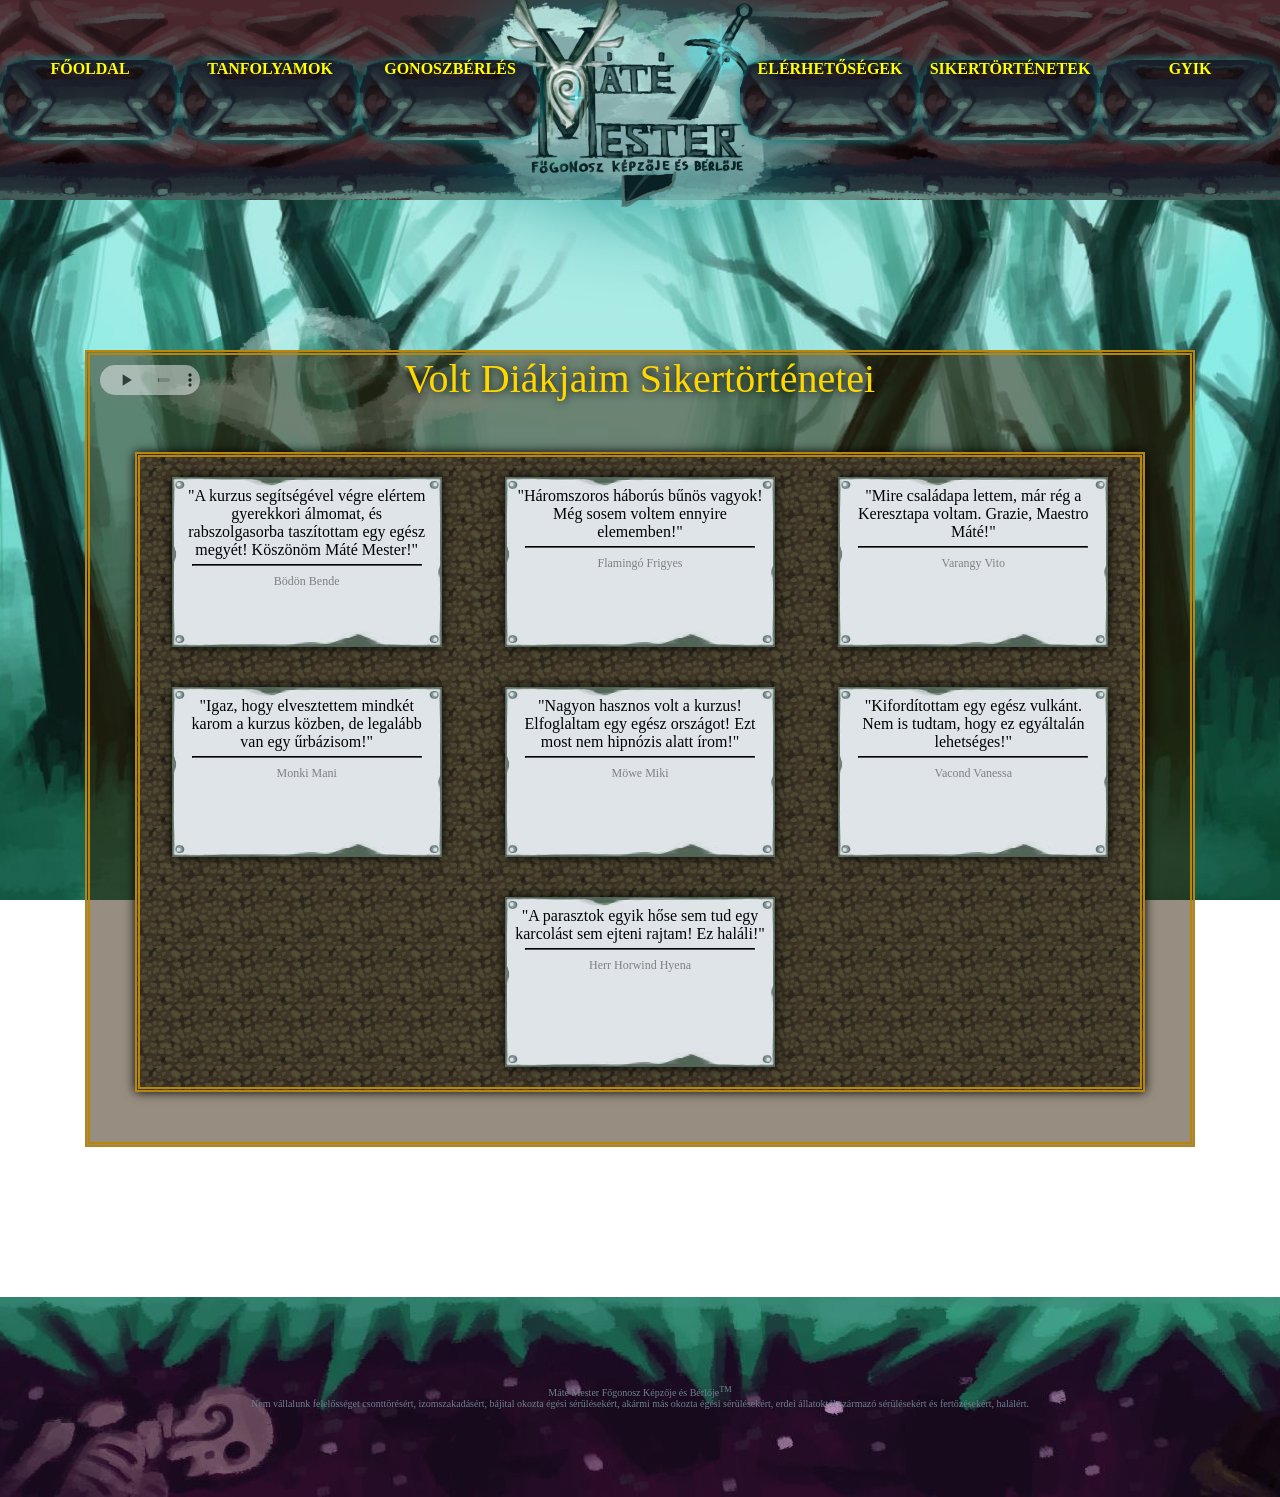
<file: Fő weboldal/siker.html>
<!DOCTYPE html>
<html lang = "hu">
    <head>
        <title>Máté Mester Főgonosz Képzője</title>
        <link href = "style/main.css" rel = "stylesheet">
        <link href = "style/siker.css" rel = "stylesheet">
        <meta charset = "UTF-8">
    </head>



    <body>
        <img class = "fog" src = "style/pictures/Fog.png" style = "top: 900px; left: 150px;" alt = "Köd">
        <img class = "fog" src = "style/pictures/Fog.png" style = "top: 600px; right: 150px;" alt = "Köd">
        <img class = "fog" src = "style/pictures/Fog.png" style = "top: 300px; left: 150px;" alt = "Köd">
        <header>
            <img class = "logoimg" src = "style/pictures/Logo.png" alt = "Martin Mester Főgonosz Képzője">
            <div class = "menu">
                <a href = "index.html">
                    <div class = "button">
                        <div class = "button-text">FŐOLDAL</div>
                    </div>
                </a>
                <a href = "kikepzo.html">
                    <div class = "button1">
                        <div class = "button-text">TANFOLYAMOK</div>
                    </div>
                </a>
                <a href = "berles.html">
                    <div class = "button">
                        <div class = "button-text">GONOSZBÉRLÉS</div>
                    </div>
                </a>
                <div class = "logo">
                    
                </div>
                <a href = "kapcsolat.html">
                    <div class = "button1">
                        <div class = "button-text">ELÉRHETŐSÉGEK</div>
                    </div>
                </a>
                <a href = "siker.html">
                    <div class = "button">
                        <div class = "button-text">SIKERTÖRTÉNETEK</div>
                    </div>
                </a>
                <a href = "gyik.html">
                    <div class = "button1">
                        <div class = "button-text">GYIK</div>
                    </div>
                </a>
            </div>
        </header>



        <main>
            <div class = "main_block">
                <audio autoplay controls>
                    <source src = "style/music/WebsiteTune.wav" type = "audio/wav">
                </audio>
                <span class = "main_title text">
                    Volt Diákjaim Sikertörténetei
                </span>

                <span class = "main_desc">
                    
                </span>
                <div class = "board_block success_board">
                    <div class = "success paper_block">
                        <span class = "success_story">"A kurzus segítségével végre elértem gyerekkori álmomat, és rabszolgasorba taszítottam egy egész megyét! Köszönöm Máté Mester!"</span>
                        <hr class = "note_line">
                        <span class = "success_person">Bödön Bende</span>
                    </div>
                    <div class = "success paper_block">
                        <span class = "success_story">"Háromszoros háborús bűnös vagyok! Még sosem voltem ennyire elememben!"</span>
                        <hr class = "note_line">
                        <span class = "success_person">Flamingó Frigyes</span>
                    </div>
                    <div class = "success paper_block">
                        <span class = "success_story">"Mire családapa lettem, már rég a Keresztapa voltam. Grazie, Maestro Máté!"</span>
                        <hr class = "note_line">
                        <span class = "success_person">Varangy Vito</span>
                    </div>
                    <div class = "success paper_block">
                        <span class = "success_story">"Igaz, hogy elvesztettem mindkét karom a kurzus közben, de legalább van egy űrbázisom!"</span>
                        <hr class = "note_line">
                        <span class = "success_person">Monki Mani</span>
                    </div>
                    <div class = "success paper_block">
                        <span class = "success_story">"Nagyon hasznos volt a kurzus! Elfoglaltam egy egész országot! Ezt most nem hipnózis alatt írom!"</span>
                        <hr class = "note_line">
                        <span class = "success_person">Möwe Miki</span>
                    </div>
                    <div class = "success paper_block">
                        <span class = "success_story">"Kifordítottam egy egész vulkánt. Nem is tudtam, hogy ez egyáltalán lehetséges!"</span>
                        <hr class = "note_line">
                        <span class = "success_person">Vacond Vanessa</span>
                    </div><div class = "success paper_block">
                        <span class = "success_story">"A parasztok egyik hőse sem tud egy karcolást sem ejteni rajtam! Ez haláli!"</span>
                        <hr class = "note_line">
                        <span class = "success_person">Herr Horwind Hyena</span>
                    </div>
                </div>
            </div>
        </main>



        <footer>
            <span class = "footer_desc">
                Máté Mester Főgonosz Képzője és Bérlője<sup>TM</sup><br>
                Nem vállalunk felelősséget csonttörésért, izomszakadásért, bájital okozta égési sérülésekért, akármi más okozta égési sérülésekért, erdei állatoktól származó sérülésekért és fertőzésekért, halálért.
            </span>
        </footer>
        
    </body>
</html>
</file>
<file: Fő weboldal/style/main.css>
@keyframes fog_linger{
    0%{
        -webkit-transform:translate(-100px, 0);
        transform:translate(-100px, 0);
        -webkit-opacity: 0%;
        opacity: 0%;
    }

    50%{
        -webkit-transform:translate(0, 0);
        transform:translate(0, 0);
        -webkit-opacity: 20%;
        opacity: 20%;
    }

    100%{
        -webkit-transform:translate(100px, 0);
        transform:translate(100px, 0);
        -webkit-opacity: 0%;
        opacity: 0%;
    }
}

body{
    width: auto;
    height: auto;
    margin: 0 auto;
    background-position: center;
    background-image: url("pictures/DemoHatter2.jpg");
    background-repeat: no-repeat;
    background-origin: padding-box;
    background-size: cover;
    background-attachment: fixed;
}

.fog{
    position: absolute;
    z-index: -2;
    -webkit-animation-name: fog_linger;
    animation-name: fog_linger;
    -webkit-animation-duration: 2s;
    animation-duration: 2s;
    -webkit-animation-iteration-count: infinite;
    animation-iteration-count: infinite;
    -webkit-animation-direction: alternate;
    animation-direction: alternate;
    -webkit-animation-timing-function: linear;
    animation-timing-function: linear;
}

header{
    background-position: center;
    background-image: url("pictures/Header.png");
    background-repeat: no-repeat;
    background-origin: padding-box;
    background-size: cover;
    width: auto;
    height: 200px;
    text-align: center;
    display: flex;
    flex-direction: row;
    justify-content: center;
    align-items: center;
}

.menu{
    display: flex;
    flex-direction: row;
    justify-content:space-evenly;
    width: 1500px;
    text-align: center;
    z-index: 1;
}

.button, .button1{
    display: inline-block;
    width: 180px;
    height: 80px;
    background-image: url("pictures/Button.png");
    background-repeat: no-repeat;
    background-origin: padding-box;
    vertical-align: middle;
    transition: all ease-out 200ms;
    filter: drop-shadow(0 0 5px teal);
}

.logo{
    display: inline-block;
    width: 200px;
    height: 80px;
    vertical-align: middle;
}

.logoimg{
    display: inline-block;
    width: 400px;
    position: absolute;
    text-align: center;
    vertical-align: middle;
    filter: drop-shadow(0 0 50px teal);
}

.button:hover{
    transform: rotate(-15deg) scale(1.33);
    transition: all ease-out 200ms;
}

.button1:hover{
    transform: rotate(15deg) scale(1.33);
    transition: all ease-out 200ms;
}

.button-text{
    display: inline;
    color: yellow;
    font-family: "Impact";
    font-weight: bold;
}

main{
    width: auto;
    height: auto;
}

.main_block{
    position: relative;
    width: auto;
    max-width: 1100px;
    height: auto;
    background-color: rgba(48, 28, 3, .5);
    border: double 5px darkgoldenrod;
    margin: 150px auto;
    text-align: center;
}

.board_block{
    background-image: url("pictures/Parafa.png");
    background-origin: padding-box;
    background-repeat: repeat;
    border: double 5px darkgoldenrod;
    margin: 150px auto;
    background-attachment: scroll;
    background-size: 60px;
    box-shadow: 0 0 10px black;
}

.paper_block{
    border-image-source: url("pictures/Note.jpg");
    border-image-slice: 30% 30% 30% 30% fill;
    border-image-width: 20px;
    box-shadow: 0 0 10px black;
}

.main_title{
    font-size: 50px;
    text-shadow: 0 0 10px black;
}

.main_desc{
    color: gold;
    font-family: fantasy;
    font-size: 20px;
    text-shadow: 0 0 5px black;
}

.text{
    color: gold;
    font-family: fantasy;
    font-size: 40px;
}

.text_line{
    border-color: darkgoldenrod;
    background-color: darkgoldenrod;
    width: 250px;
    height: 3px;
    margin: 5px auto;
}

.note_line{
    border-color: black;
    width: auto;
    margin: 5px 10px;
}

audio{
    position: absolute;
    top: 0;
    left: 0;
    width: 100px;
    height: 30px;
    margin: 10px;
    opacity: 50%;
}

footer{
    display: table;
    width: 100%;
    height: 200px;
    background-image: url("pictures/Footer.jpg");
    background-position: center;
    background-repeat: no-repeat;
    background-origin: padding-box;
    background-size: cover;
    text-align: center;
}

.footer_desc{
    display: table-cell;
    margin: 0;
    font-size: 10px;
    color: slategray;
    vertical-align: middle;
}

@media only screen and (max-width: 1000px) {
    header{
        background-image: url("pictures/Header2.png");
        height: 400px;
    }

    .logoimg{
        transform: translate(0, -100px);
    }

    .menu{
        display: flex;
        flex-direction: row;
        justify-content: space-between;
        flex-wrap: wrap;
        align-content: flex-end;
        width: 100%;
        height: 300px;
    }

    .button, .button1{
        margin: 10px 100px;
    }

    .logo{
        display: none;
    }

    .main_block{
        width: 800px;
    }
}
</file>
<file: Fő weboldal/style/index.css>
@keyframes logo_shadow{
    from{
        -webkit-transform: scale(5deg);
        transform: rotate(5deg);
    }
    to{
        -webkit-transform: scale(-5deg);
        transform: rotate(-5deg);
    }
}

.big_logo{
    display: block;
    width: 800px;
    margin: 0 auto;
    -webkit-animation-name: logo_shadow;
    animation-name: logo_shadow;
    -webkit-animation-duration: 1s;
    animation-duration: 1s;
    -webkit-animation-iteration-count: infinite;
    animation-iteration-count: infinite;
    -webkit-animation-direction: alternate;
    animation-direction: alternate;
    -webkit-animation-timing-function: ease-in-out;
    animation-timing-function: ease-in-out;
    filter: drop-shadow(0 0 10px teal);
}

.motto{
    font-size: 20px;
    text-shadow: 0 0 5px black;
}

.greeting{
    font-size: 30px;
    margin-bottom: 20px;
    text-shadow: 0 0 5px black;
}

@media only screen and (max-width: 1000px) {
    .big_logo{
        width: 600px;
    }

    .motto{
        font-size: 15px;
    }

    .greeting{
        font-size: 20px;
    }
}
</file>
<file: Mikulas/style.css>
@font-face {
    font-family: "Christmas Dream";
    src: url("fonts/Christmas\ Dream.ttf") format("truetype");
    font-weight: normal;
    font-style: normal;
}

@font-face {
    font-family: "BlankNotes";
    src: url("fonts/BlanknotesRegular-BWwV8.otf") format("opentype");
    font-weight: normal;
    font-style: normal;
}

@keyframes santa {
    0%{
        -webkit-left: -6%;
        left: -6%;
        -webkit-bottom: 70%;
        bottom: 70%;
        -webkit-transform: rotate(-45deg);
        transform: rotate(-45deg);
        -webkit-opacity: 0;
        opacity: 0;
    }

    20%{
        -webkit-left: 14%;
        left: 14%;
        -webkit-bottom: 90%;
        bottom: 90%;
        -webkit-transform: rotate(-30deg);
        transform: rotate(-30deg);
        -webkit-opacity: 40%;
        opacity: 40%;
    }

    40%{
        -webkit-left: 35%;
        left: 35%;
        -webkit-bottom: 100%;
        bottom: 100%;
        -webkit-transform: rotate(-15deg);
        transform: rotate(-15deg);
        -webkit-opacity: 80%;
        opacity: 80%;
    }

    60%{
        -webkit-left: 53%;
        left: 53%;
        -webkit-bottom: 100%;
        bottom: 100%;
        -webkit-transform: rotate(15deg);
        transform: rotate(15deg);
        -webkit-opacity: 100%;
        opacity: 100%;
    }

    80%{
        -webkit-left: 70%;
        left: 70%;
        -webkit-bottom: 90%;
        bottom: 90%;
        -webkit-transform: rotate(30deg);
        transform: rotate(30deg);
        -webkit-opacity: 100%;
        opacity: 100%;
    }

    100%{
        -webkit-left: 95%;
        left: 95%;
        -webkit-bottom: 70%;
        bottom: 70%;
        -webkit-transform: rotate(45deg);
        transform: rotate(45deg);
        -webkit-opacity: 0%;
        opacity: 0%;
    }
}

@keyframes giftan1{
    from{
        -webkit-transform: scale(1);
        transform: scale(1);
    }
    
    to{
        -webkit-transform: scale(1.1);
        transform: scale(1.2);
    }
    
}

@keyframes text_color{
    0%{
        -webkit-color: magenta;
        color: magenta;
    }

    17%{
        -webkit-color: blue;
        color: blue;
    }

    33%{
        -webkit-color: cyan;
        color: cyan;
    }

    50%{
        -webkit-color: green;
        color: green;
    }

    67%{
        -webkit-color: yellow;
        color: yellow;
    }

    83%{
        -webkit-color: orange;
        color: orange;
    }

    100%{
        -webkit-color: red;
        color: red;
    }
}


header{
    display: flex;
    justify-content: center;
    align-items: center;
    width: auto;
    height: 200px;
    background-position: center;
    background-image: url("images/Header.jpg");
    background-repeat: no-repeat;
    background-origin: padding-box;
    background-size: cover;
}

.menu{
    width: 1400px;
    display: flex;
    flex-direction: row;
    justify-content: space-evenly;
    align-items: center;
}

.fireplace{
    width: 600px;
}

.button{
    transform: scale(0.4);
    padding: 0;
    filter: drop-shadow(0 0 10px white);
    width: 10%;
    transition: 200ms all linear;
}

.button:hover{
    transform: scale(1.1);
    transition: 200ms all linear;
}

.button1:hover{
    content: url("images/Sock1Full.png");
}

.button2:hover{
    content: url("images/Sock2Full.png");
}

.button3:hover{
    content: url("images/Sock3Full.png");
}

.button4:hover{
    content: url("images/Sock4Full.png");
}

.button1, .button3{
    transform: rotate(35deg);
}

.button2, .button4{
    transform: rotate(-35deg);
}

main{
    position: relative;
    display: flex;
    flex-direction: column;
    justify-content: center;
    align-items: center;
    width: auto;
    height: auto;
    background-position: center;
    background-image: url("images/Background.jpg");
    background-repeat: no-repeat;
    background-origin: padding-box;
    background-size: cover;
    background-attachment: fixed;
    z-index: -1;
}

.bg_santa{
    position: fixed;
    width: 70px;
    -webkit-animation: santa 5s linear 2s infinite normal none;
    animation: santa 5s linear 2s infinite normal none;
}

.logo{
    margin: 20px;
    filter: drop-shadow(0 0 5px white);
}

h1{
    color: lightgoldenrodyellow;
    font-size: 50px;
    text-shadow: 0 0 10px black;
    font-family: "Christmas Dream";
}

h2{
    font-family: "Christmas Dream";
    margin-bottom: 0;
    text-shadow: 0 0 2px white;
    animation-name: text_color;
    animation-duration: 2s;
    animation-timing-function: linear;
    animation-iteration-count: infinite;
    animation-direction: alternate;
}

p{
    margin: 30px;
}

.block{
    display: flex;
    flex-direction: row;
    justify-content: center;
    align-items: center;
    position: relative;
    border-image-slice: 30% 30% 30% 30% fill;
    border-image-width: 20px;
    border-image-repeat: round;
    filter: drop-shadow(0 0 5px black);
    z-index: 3;
}

.block1{
    border-image-source: url("images/Block.png");
}

.block2{
    border-image-source: url("images/Block2.png");
}

.main_block{
    width: 1000px;
    height: 600px;
}

.paper_block{
    color: black;
    border-image-source: url("images/Note.jpg");
    border-image-slice: 30% 30% 30% 30% fill;
    border-image-width: 20px;
    box-shadow: 0 0 10px black;
    padding: 30px;
    
}

.ribbon{
    position: absolute;
    z-index: 0;
    background-image: url("images/Ribbon.jpg");
    background-position: center;
    background-repeat: no-repeat;
    background-origin: padding-box;
    background-size: cover;
    width: 1500px;
    height: 100px;
    top: 35%;
    bottom: 50%;
}

.santa{
    transform: scale(0.8);
    filter: drop-shadow(0 0 5px black);
}

.greeting_texts{
    width: 50%;
    height: 80%;
    margin: 50px;
    font-family: cursive;
    
}

.greeting{
    text-align: center;
    font-size: 25px;
}

.greeting_text{
    font-size: 14px;
    text-align: justify;
}

.gifts{
    position: relative;
    display: flex;
    flex-direction: row;
    justify-content: space-around;
    align-items: center;
    margin-bottom: 50px;
}

.gift_slot{
    width: 300px;
    height: auto;
    display: flex;
    flex-direction: column;
    justify-content: center;
    align-items: center;
    color: white;
    text-shadow: 0 0 2px white;
}

.gift{
    display: block;
    padding: 0;
    filter: drop-shadow(0 0 10px white);
    transition: 200ms all linear;
    animation-name: giftan1;
    animation-duration: 2s;
    animation-timing-function: linear;
    animation-iteration-count: infinite;
    animation-direction: alternate;
}

footer{
    display: flex;
    justify-content: center;
    align-items: center;
    letter-spacing: 2px;
    width: auto;
    height: 200px;
    text-align: center;
    color: rgba(222, 184, 135, 0.674);
    background-image: url("images/Footer.jpg");
    background-position: center;
    background-repeat: no-repeat;
    background-origin: padding-box;
    background-size: cover;
}

@media only screen and (max-width: 1100px) {
    header{
        background-image: url("images/HeaderSmall.jpg");
    }

    .menu{
        width: 1000px;
    }

    .fireplace{
        width: 200px;
    }

    .logo{
        transform: scale(0.9);
    }

    .santa{
        width: 40%;
        margin: 30px;
    }

    .greeting_texts{
        width: 60%;
        font-size: 50%;
    }

    .main_block{
        width: 900px;
    }

    .ribbon{
        display: none;
    }
}
</file>
<file: Fő weboldal/style/beiratkozas.css>
label, p{
    display: inline;
    text-align: left;
    font-size: 20px;
    text-shadow: 0 0 5px black;
    margin: 10px;
}

input{
    display: block;
    margin: 5px auto;
    width: 90%;
    border-radius: 20px;
    background-color: rgb(225, 214, 150);
}

input[type="file"]{
    color: black;
}

.radios{
    margin: 0 auto;
    width: 200px;
    padding: 5px;
}

input[type = "radio"]{
    margin: 0;
    display: inline;
    width: 20px;
}

.r_label{
    display: block;
    text-align: left;
    text-align: center;
}

.form_button{
    display: inline-block;
    background-color: gold;
    font-family: "Impact";
    color: white;
    border: solid white 2px;
    text-align: center;
    vertical-align: middle;
    width: 80%;
    height: 25px;
    border-radius: 20px;
    margin: 5px 10px;
}
</file>
<file: Fő weboldal/style/berles.css>
.villain_profiles{
    display: flex;
    flex-direction: row;
    justify-content: center;
    margin: 0 auto;
    width: auto;
    text-align: center;
}

.villain_profile{
    display: flex;
    flex-direction: column;
    justify-content: center;
    align-items: center;
    width: 23%;
    height: auto;
    text-align: center;
    margin: 5px;
    box-shadow: 2px 2px 5px black;
    transition: all ease-out 200ms;
    
}

.villain_profile:hover{
    transform: scale(1.05);
    transition: all ease-out 200ms;
}

.villain_photo{
    width: 240px;
    height: 240px;
    padding: 30px;
    filter: drop-shadow(0 10px 10px black);
}

.villain_text{
    height: 750px;
}

.villain_title{
    font-size: 40px;
    text-shadow: 0 0 10px black;
}

.villain_desc{
    padding: 30px;
    margin: 5px;
    height: 800px;
}

.villain_hire{
    display: inline-block;
    background-color: gold;
    font-family: "Impact";
    color: white;
    border: solid white 2px;
    text-align: center;
    vertical-align: middle;
    width: 80%;
    height: 50px;
    border-radius: 20px;
    margin: 10px;
    font-size: 40px;
    transition: all ease-out 200ms;
}

.villain_hire a{
    text-decoration: none;
    color: white;
}

.villain_hire:hover{
    background-color: rgb(255, 241, 162);
    transition: all ease-out 200ms;
}

@media only screen and (max-width: 1000px) {
    .villain_profiles{
        flex-direction: column;
        justify-content: center;
    }

    .villain_profile{
        flex-direction: row;
        justify-content:space-evenly;
        height: auto;
        width: 90%;
        margin: 5px auto;
        padding: 0;
    }

    .villain_photo{
        width: 400px;
        height: 400px;
        padding: 0;
    }
}
</file>
<file: Fő weboldal/style/gyik.css>
.question_answer{
    display: flex;
    flex-direction: row;
    align-items: center;
    margin: 30px;
}

.question{
    display: block;
    text-align: left;
    width: 500px;
    height: 180px;
    filter: drop-shadow(0 0 10px black);
}

.answer{
    display: block;
    text-align: right;
    margin-left: auto;
    height: auto;
    width: 50%;
    padding: 10px;
}

@media only screen and (max-width: 1000px) {
    .question_answer{
        flex-direction: column;
    }

    .answer{
        width: 100%;
        text-align: left;
    }
}
</file>
<file: Fő weboldal/style/kapcsolat.css>
@font-face {
    font-family: "Melted Monster";
    src: url("fonts/MeltedMonster-ARPLA.ttf") format("truetype");
    font-weight: normal;
    font-style: normal;
}

@keyframes blood_ink{
    from{
        -webkit-color: red;
        color: red;
    }
    to{
        -webkit-color: teal;
        color: teal;
    }
}

.contactbox{
    display: flex;
    width: auto;
    justify-content: space-evenly;
    align-items: center;
}

.portrait{
    width: 400px;
    height: 490px;
    margin: 20px;
    box-shadow: 0 0 10px black;
}

.contacts{
    display: flex;
    flex-direction: row;
    justify-content: center;
    width: 800px;
    margin: 20px;
    
}

.info{
    margin: 100px 20px;
    font-family: "Melted Monster";
    vertical-align: middle;
    -webkit-animation-name: blood_ink;
    animation-name: blood_ink;
    -webkit-animation-duration: 800ms;
    animation-duration: 800ms;
    -webkit-animation-timing-function: linear;
    animation-timing-function: linear;
    -webkit-animation-iteration-count: infinite;
    animation-iteration-count: infinite;
    -webkit-animation-direction: alternate;
    animation-direction: alternate;
}

.map{
    width: 300px;
    height: auto;
    filter: drop-shadow(0 0 10px black);
}

@media only screen and (max-width: 1000px) {
    .portrait{
        width: 300px;
        height: 369px;
    }

    .contacts{
        flex-direction: column;
        width: 400px;
        align-items: center;
    }

    .info{
        margin: 50px 0;
    }
}
</file>
<file: Fő weboldal/style/kikepzo.css>
.course_block{
    display: flex;
    flex-direction: row;
    width: auto;
    height: auto;
    margin: 30px 10px;
}

.course_title{
    font-weight: bold;
}

.course_desc{
    width: auto;
    margin: 50px;
    padding: 20px;
}

.course_img{
    width: 260px;
    filter: drop-shadow(0 10px 10px black);
}

.course_signup{
    display: inline-block;
    background-color: rgb(56, 24, 24);
    border: solid white 2px;
    text-align: center;
    vertical-align: middle;
    width: 100px;
    height: 20px;
    border-radius: 20px;
    margin: 10px;
    transition: all ease-out 200ms;
}

.course_signup:hover{
    background-color: gold;
    transition: all ease-out 200ms;
}

.course_signup a{
    color: white;
    text-decoration: none;
}

@media only screen and (max-width: 1000px) {
    .course_block{
        height: auto;
    }
}
</file>
<file: Fő weboldal/style/siker.css>
.success_board{
    margin: 50px auto;
    width: 1000px;
    display: flex;
    flex-direction: row;
    flex-wrap: wrap;
    justify-content: space-around;
}

.success{
    display: inline-block;
    width: 250px;
    height: 150px;
    margin: 20px;
    padding: 10px 10px;
}

.success_story{
    margin: 100px 0;
}

.success_person{
    font-size: 12px;
    color: grey;
}

@media only screen and (max-width: 1000px) {
    .success_board{
        width: 700px;
    }
}
</file>
